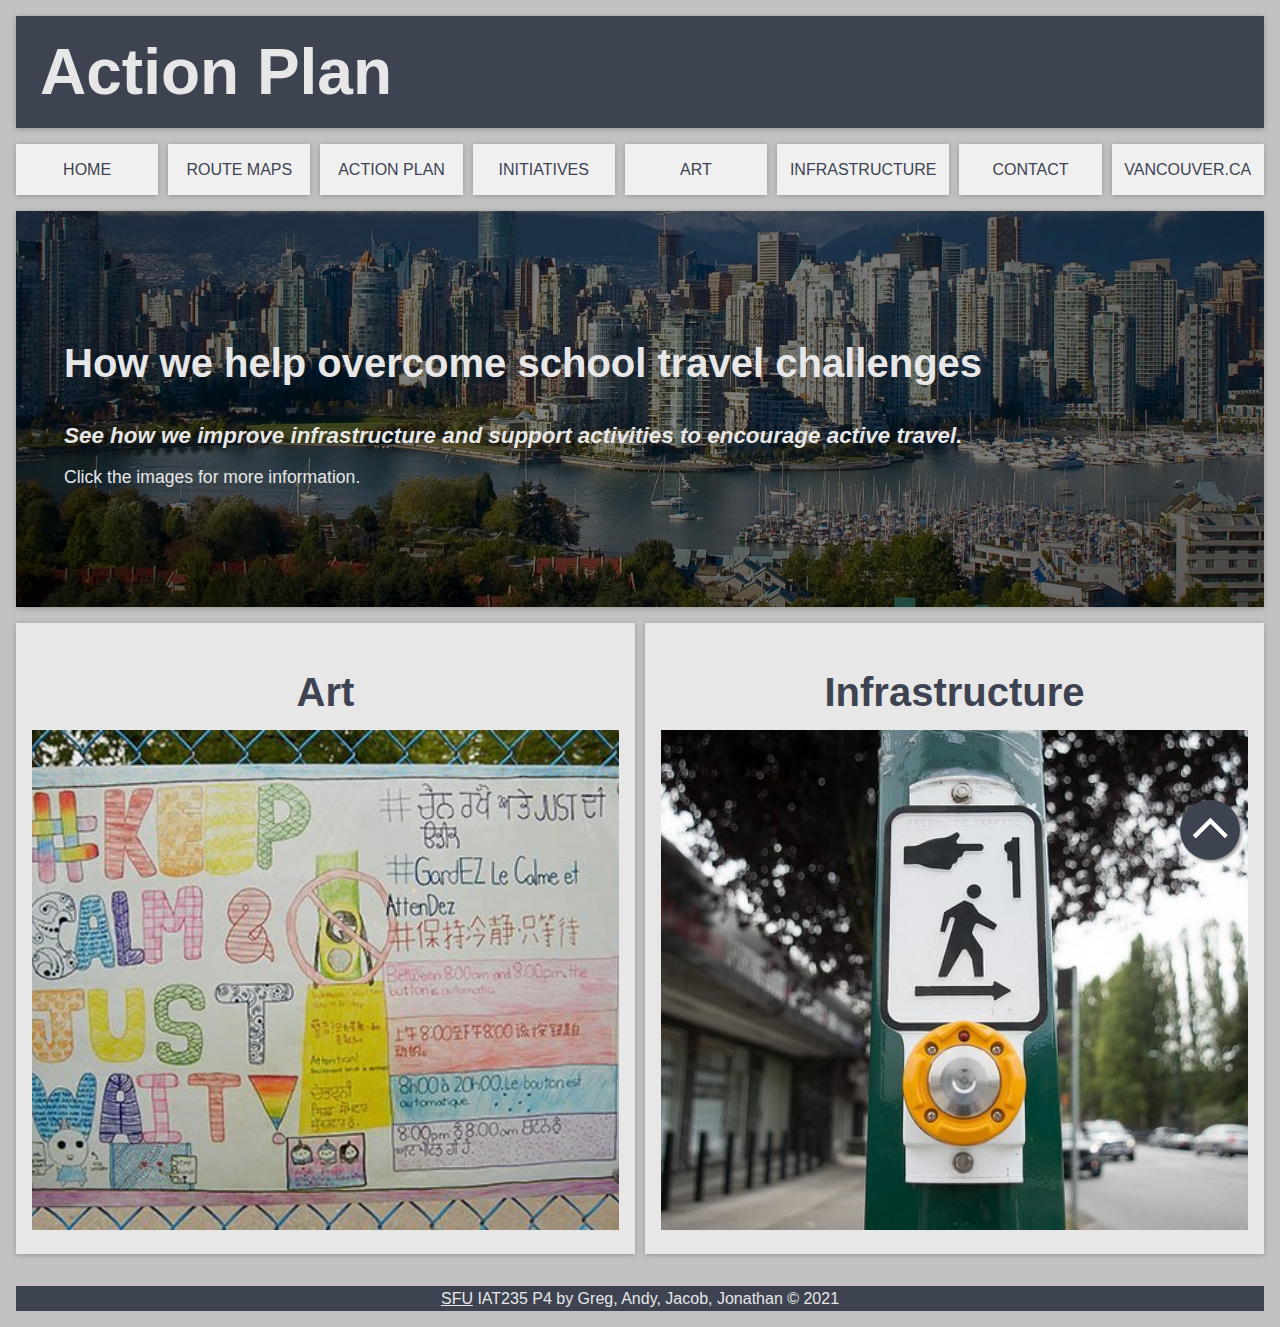
<file: actionplan.html>
<!DOCTYPE html>
<html lang="en">

    <!-- SFU IAT235 P4 Action Plan Page by Greg, Andy, Jacob, Jonathan -->

    <!-- additional HTML/CSS resources via:
    https://css-tricks.com/apply-a-filter-to-a-background-image/
    https://www.youtube.com/watch?v=RhUuMl3R1PE&ab_channel=DevDreamer
    https://www.youtube.com/watch?v=moBhzSC455o&ab_channel=TraversyMedia
    https://kit.fontawesome.com/d916958db1.js
    https://stackoverflow.com/questions/5703552/how-can-i-center-text-horizontally-and-vertically-inside-a-div-block
    https://developer.mozilla.org/en-US/docs/Web/CSS/CSS_Backgrounds_and_Borders/Resizing_background_images
    https://developer.mozilla.org/en-US/docs/Web/CSS/CSS_Grid_Layout/Box_Alignment_in_CSS_Grid_Layout
    https://www.digitalocean.com/community/tutorials/css-cropping-images-object-fit
    -->

<head>
    <meta charset="UTF-8">
    <meta http-equiv="X-UA-Compatible" content="IE=edge">
    <meta name="viewport" content="width=device-width, initial-scale=1.0">

    <!-- Link to CSS here -->
    <link rel="stylesheet" href="./greg_css/greg_style.css">
    
    <!-- Window Title -->
    <title>Action Plan | Vancouver BC School Active Travel Program</title>
</head>


<!-- end Head -->

<!-- Button from http://androidcss.com/css/css3-floating-button-tutorial-->

<a href="#top" class="float">
    <i class="fa fa-envelope my-float"></i>
    </a>
    <div class="label-container">
    <div class="label-text">Back to top</div>
    <i class="fa fa-play label-arrow"></i>
    </div>

<!-- Main Page Body, it is enveloped in the class "wrapper" for better control -->
<body>
    <div class="wrapper">

        <!-- Top Container, holds the main header/image for the page
        
        is this necessary??
        
        -->
        <!-- <section class="top-container">
            <header class="showcase-top">
                <h2>School Active Travel Program</h2>
            </header>
        </section> -->

        <section id="top" class="top-container">
            <header class="showcase-top">
                <h1>Action Plan</h1>
            </header>
        </section>

        <!-- Navigation, using an unordered list and list item tags -->
        <nav class="main-nav">
            <ul>
                <li><a href="home.html">Home</a></li>
                <li><a href="route_maps.html">Route Maps</a></li>
                <li><a href="actionplan.html">Action Plan</a></li>
                <li><a href="initiatives.html">Initiatives</a></li>
                <li><a href="art.html">Art</a></li>
                <li><a href="Infrastructure.html">Infrastructure</a></li>
                <li><a href="contact_&_comment.html">Contact</a></li>
                <li><a target="_blank" href="https://vancouver.ca/">Vancouver.ca</a></li>

            </ul>
        </nav>

        <!-- Mid Container, holds the subheading/info for the page -->
        <section class="mid-container">
            <header class="showcase-mid">
                <h2>How we help overcome school travel challenges</h2>
                <h3>See how we improve infrastructure and support activities to encourage active travel.
                </h3>
                <p>Click the images for more information.</p>
            </header>
        </section>


    <section class="boxes box-margin-top">          
        <div class="box_fill center">
            <h2 class="center-text">Art</h2>
            <a href="art.html"><img class="box_img_fill_link" src="greg_img/img/P4_Images/Student_art.jpg" alt="A mural of student art in vancouver"></a>
            <!-- Photo by MI PHAM https://unsplash.com/@phammi?utm_source=unsplash&utm_medium=referral&utm_content=creditCopyText -->
        </div>

        <div class="box_fill center">
            <h2 class="center-text">Infrastructure</h2>
            <a href="initiatives.html"><img class="box_img_fill_link" src="greg_img/img/P4_Images/Pedestrian_or_bike_activated_signals.jpg" alt="A image of a pedestrian activated crossing signal"></a>
            <!-- Photo via https://www.itsallaboutkids.ca/wp-content/uploads/2019/06/Three-kids-socializing.jpg -->
        </div>
        </section>
        
      <!-- Footer -->
      <footer><a class="inline_link" href="https://www.sfu.ca/siat.html
        ">SFU</a> IAT235 P4 by Greg, Andy, Jacob, Jonathan &copy; 2021</footer>

    </div>  
    <!-- Wrapper ends here -->
</body>
</html>
</file>
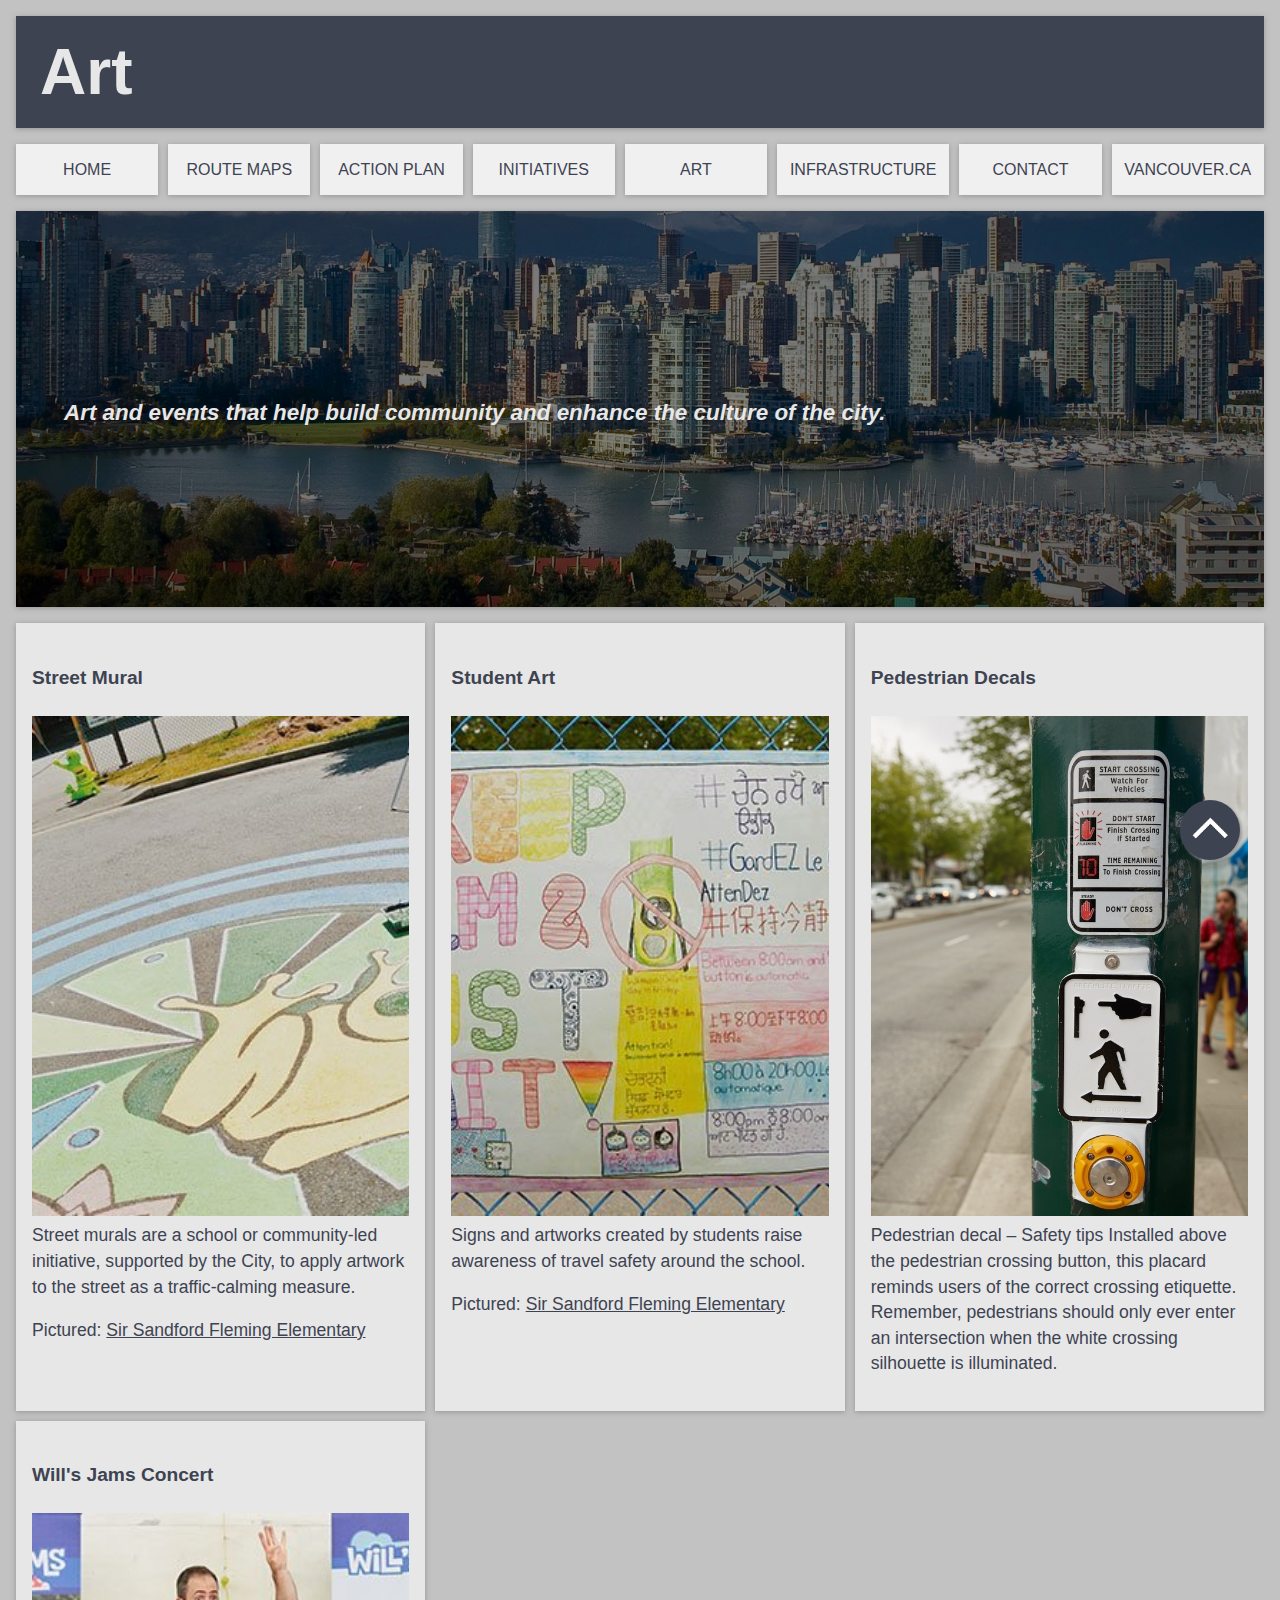
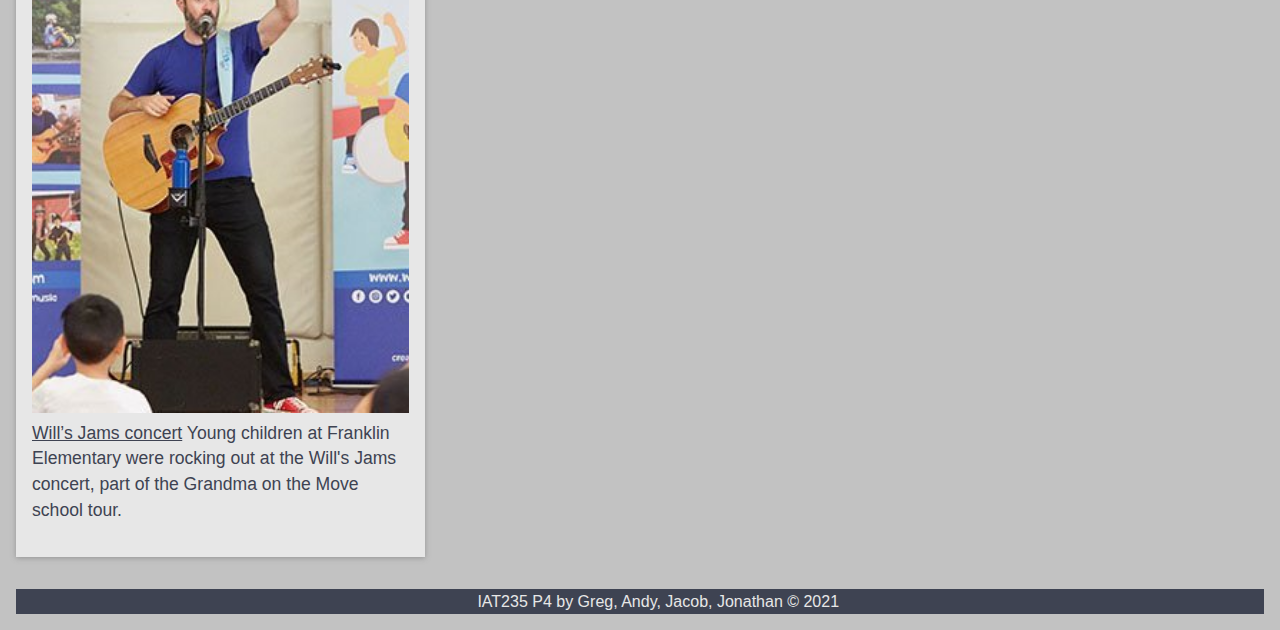
<file: art.html>
<!doctype html>
<html lang="en">

    <!-- SFU IAT235 P4 Art Page by Greg, Andy, Jacob, Jonathan -->
    
    <!-- additional HTML/CSS resources via:
    https://css-tricks.com/apply-a-filter-to-a-background-image/
    https://www.youtube.com/watch?v=RhUuMl3R1PE&ab_channel=DevDreamer
    https://www.youtube.com/watch?v=moBhzSC455o&ab_channel=TraversyMedia
    https://kit.fontawesome.com/d916958db1.js
    https://stackoverflow.com/questions/5703552/how-can-i-center-text-horizontally-and-vertically-inside-a-div-block
    https://developer.mozilla.org/en-US/docs/Web/CSS/CSS_Backgrounds_and_Borders/Resizing_background_images
    https://developer.mozilla.org/en-US/docs/Web/CSS/CSS_Grid_Layout/Box_Alignment_in_CSS_Grid_Layout
    https://www.digitalocean.com/community/tutorials/css-cropping-images-object-fit
    -->

    <head>

		<meta charset="utf-8">
		<meta name="viewport" content="width=device-width, initial-scale=1">

		<title>Art | Vancouver BC School Active Travel Program</title>
		<link rel="stylesheet" href="./greg_css/greg_style.css">
        <link rel="stylesheet" href="./greg_css/greg_extra.css">
        <link rel="stylesheet" href="/jacob-css/jacob_extra.css">

	</head>

    <!-- Button from http://androidcss.com/css/css3-floating-button-tutorial-->

<a href="#top" class="float">
    <i class="fa fa-envelope my-float"></i>
    </a>
    <div class="label-container">
    <div class="label-text">Back to top</div>
    <i class="fa fa-play label-arrow"></i>
    </div>

<body>
        
    <nav class="main-nav">
        <div id="top" class="wrapper">

            <section class="top-container">
                <header class="showcase-top">
                    <h1>Art</h1>
                </header>
            </section>

         <ul>
                <li><a href="home.html">Home</a></li>
                <li><a href="route_maps.html">Route Maps</a></li>
                <li><a href="actionplan.html">Action Plan</a></li>
                <li><a href="initiatives.html">Initiatives</a></li>
                <li><a href="art.html">Art</a></li>
                <li><a href="Infrastructure.html">Infrastructure</a></li>
                <li><a href="contact_&_comment.html">Contact</a></li>
                <li><a target="_blank" href="https://vancouver.ca/">Vancouver.ca</a></li>
            </ul>

    </nav>
    
    <section class="mid-container">
        <header class="showcase-mid">
            <h3>Art and events that help build community and enhance the culture of the city.</h3>
           
        </header>
    </section>

   <section class="boxes">
       <div class= "box_extend">
           <h4>Street Mural</h4>
         <img class="box-img" src ="img/Street_mural.jpeg" alt="A street mural on a tall wall"width=720 height=350>
          <p>Street murals are a school or community-led initiative, supported by the City, to apply artwork to the street as a traffic-calming measure.</p>
        
            <p> Pictured: <a class="inline_link_dark" href="https://www.vsb.bc.ca/schools/sir-sandford-fleming/Pages/default.aspxs">Sir Sandford Fleming Elementary</a></p>

       </div>

       <div class= "box_extend">
            <h4>Student Art</h4>
            <img class="box-img" src ="img/Student_art.jpg" alt="Art work created by students" width=720 height=350>
            <p>Signs and artworks created by students raise awareness of travel safety around the school. </p>

                <p> Pictured: <a class="inline_link_dark" href="https://www.vsb.bc.ca/schools/sir-sandford-fleming/Pages/default.aspxs">Sir Sandford Fleming Elementary</a></p>
       </div>

        <div class= "box_extend">
            <h4>Pedestrian Decals</h4>
            <img class="box-img" src ="img/Pedestrian_decal_safety_tips.jpg" alt="Pedestrian decal with safety tips on it" width=500 height=268>
            <p>Pedestrian decal – Safety tips
                Installed above the pedestrian crossing button, this placard reminds users of the correct crossing etiquette.  Remember, pedestrians should only ever enter an intersection when the white crossing silhouette is illuminated.</p>
         </div>

         <div class= "box_extend">
             <h4>Will's Jams Concert</h4>
            <img class="box-img" src ="img/Wills_Jams_concert.jpg" alt="Will's Jams concert infront of kids"width=720 height=350>
            <p><a class="inline_link_dark" href="https://www.willsjams.com/live-shows">Will’s Jams concert</a>
                Young children at Franklin Elementary were rocking out at the Will's Jams concert, part of the Grandma on the Move school tour.
                </p>
            </div>
    
   </section>
   <!-- Footer -->
   <footer><a class="inline_link" href="https://www.sfu.ca/siat.html
    ">SFU</a> IAT235 P4 by Greg, Andy, Jacob, Jonathan &copy; 2021</footer>
</body>
</file>
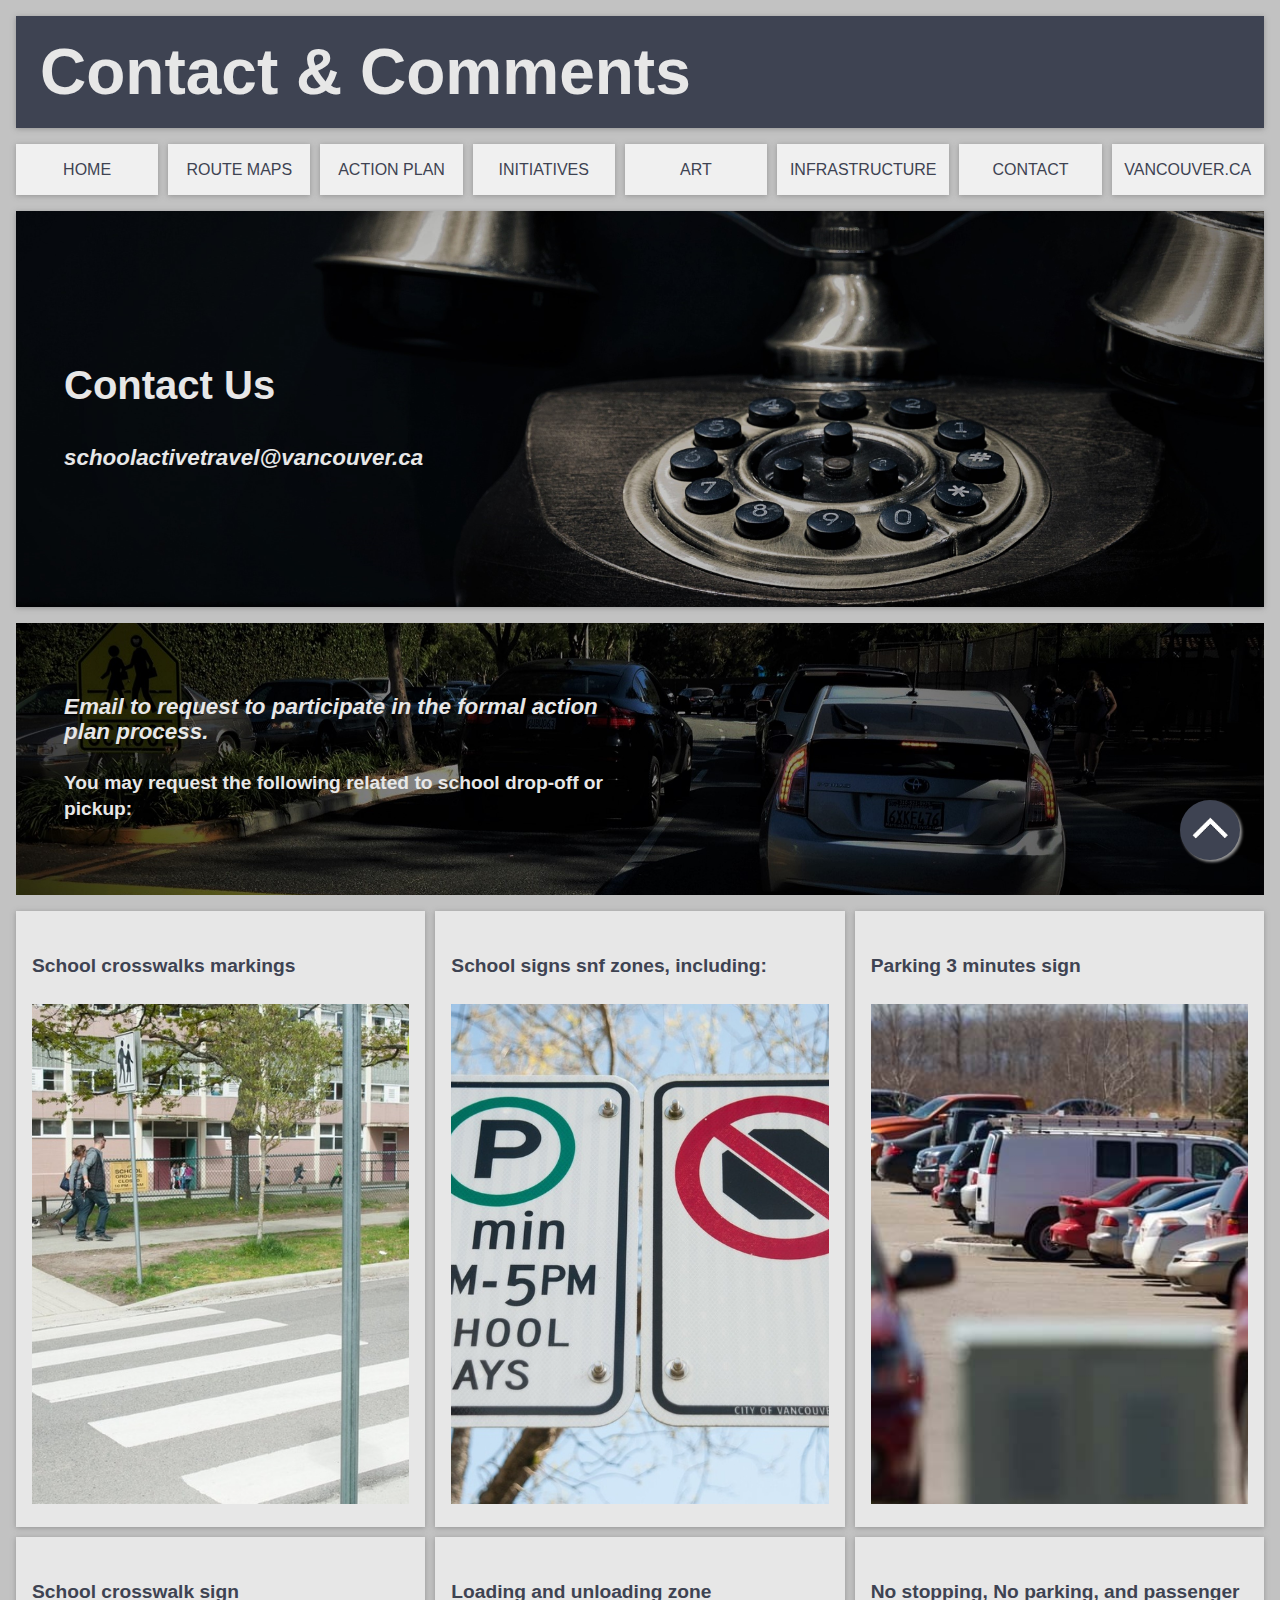
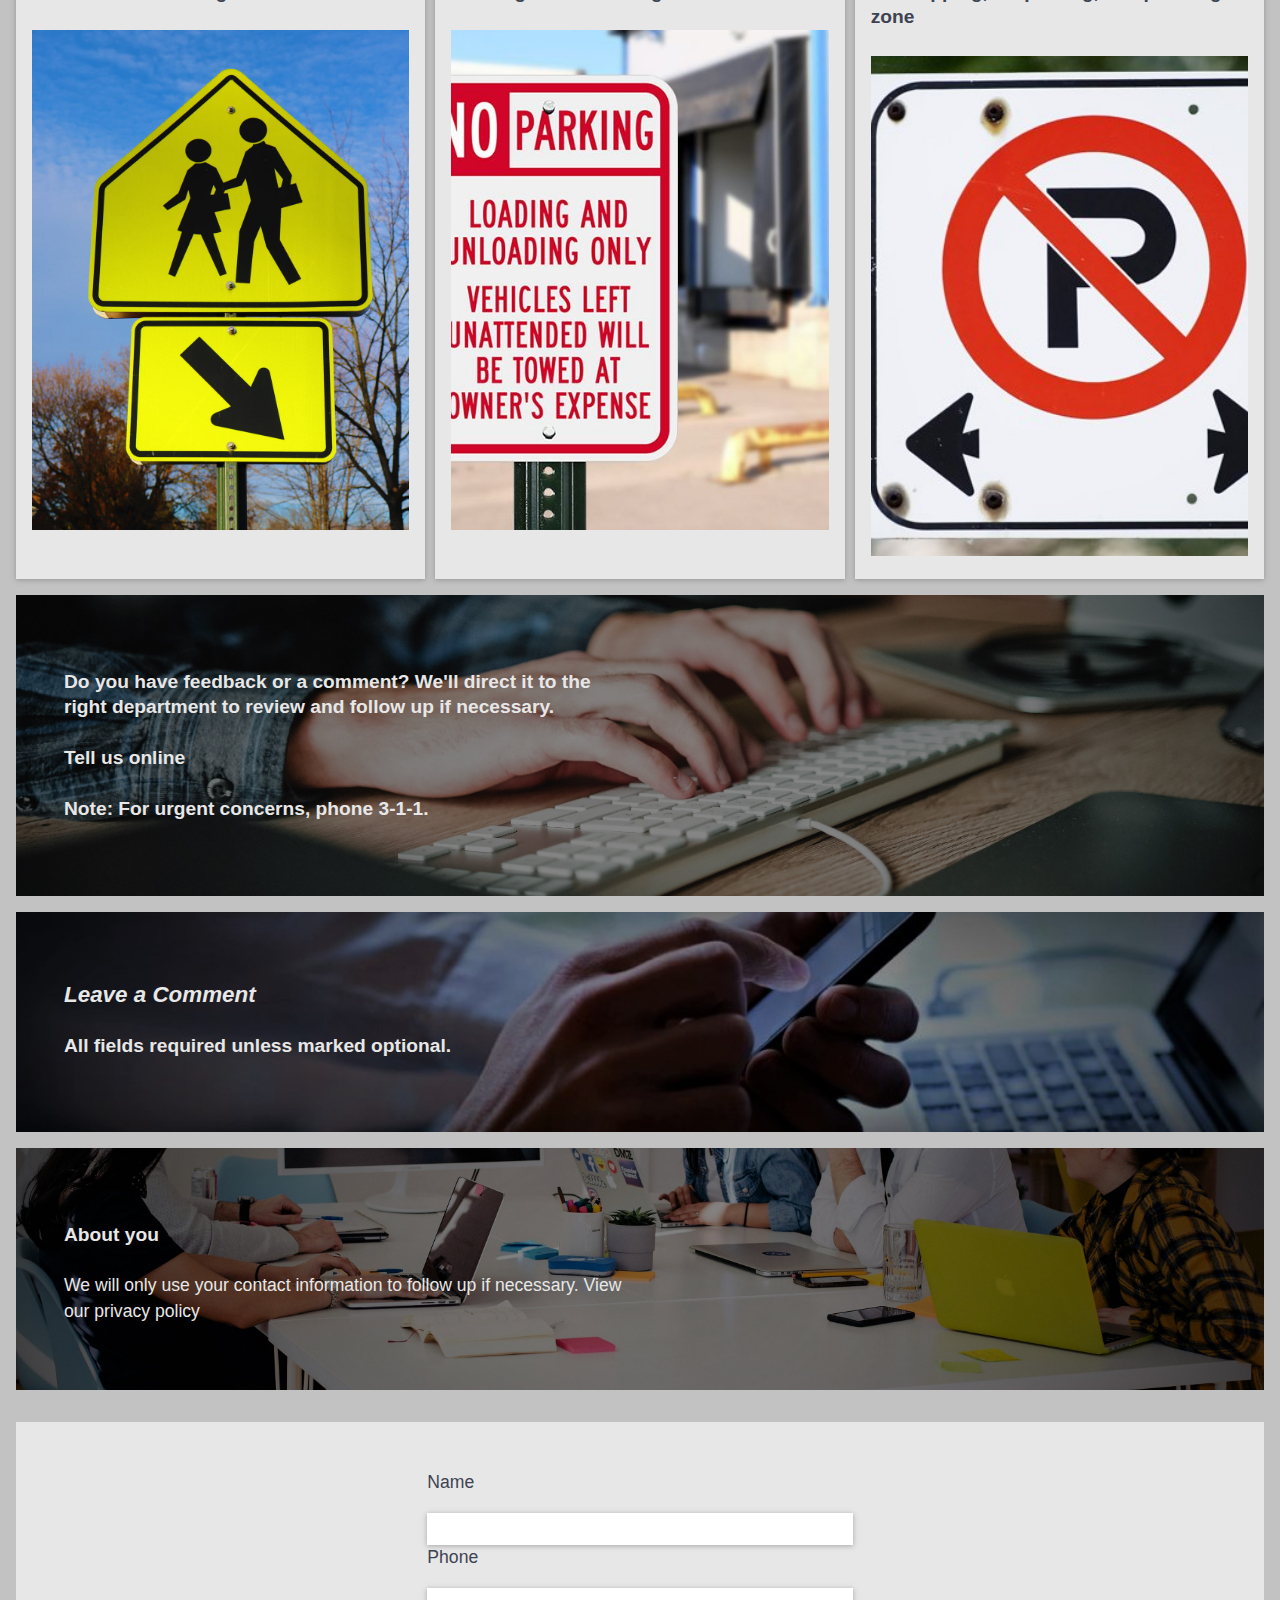
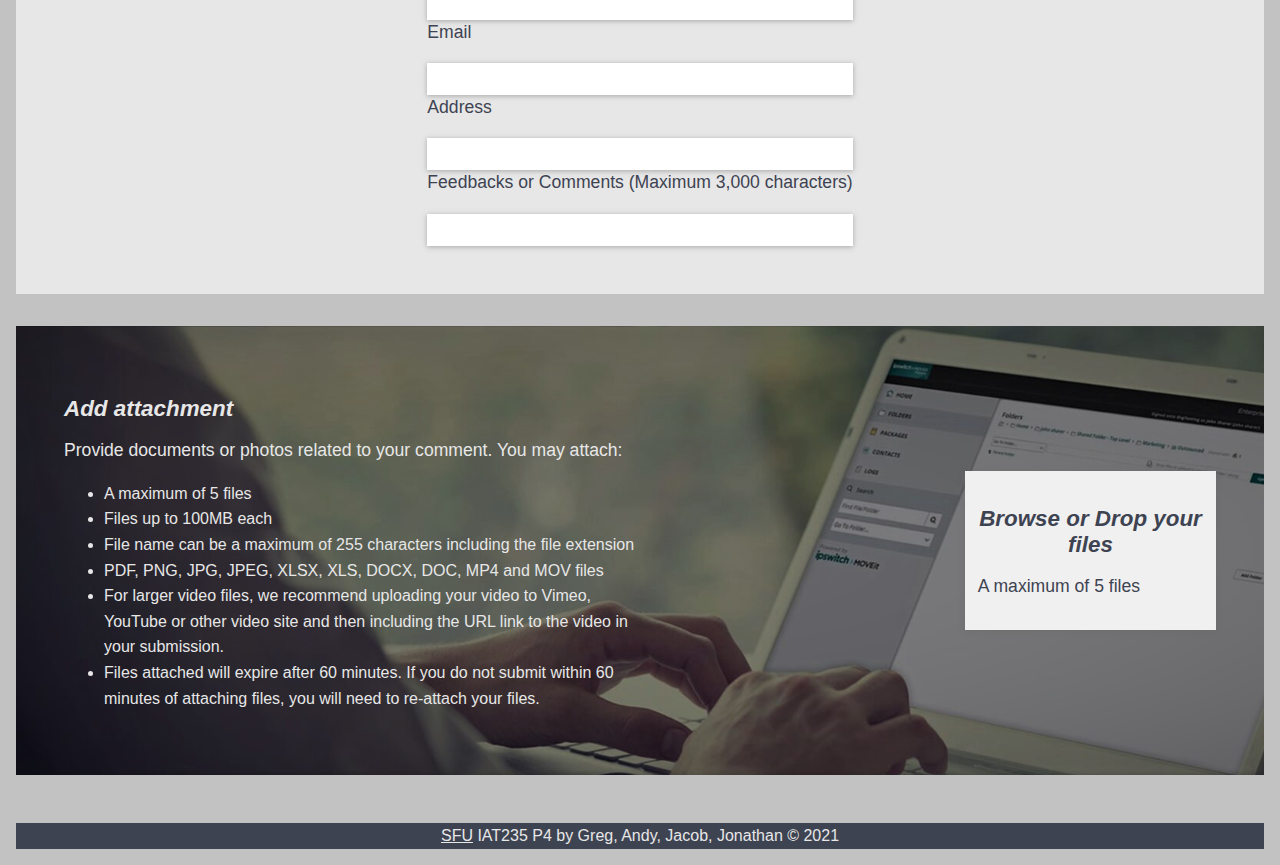
<file: contact_&_comment.html>
<!doctype html>
<html lang="en">
	

	<head>

		<meta charset="utf-8">
		<meta name="viewport" content="width=device-width, initial-scale=1">

		<title>Contact | Vancouver BC School Active Travel Program</title>
		<link rel="stylesheet" href="jonathan_css/jonathan.css">

	</head>

	<a href="#top" class="float">
		<i class="fa fa-envelope my-float"></i>
		</a>
		<div class="label-container">
		<div class="label-text">Back to top</div>
		<i class="fa fa-play label-arrow"></i>
		</div>
	

	<body>
	<div class="wrapper">
		<!-- Top Container, holds the main header/image for the page -->
		<section class="top-container">
            <header class="showcase-top">
                <h1>Contact & Comments</h1>
            </header>
        </section>
		<!-- Navigation, using an unordered list and list item tags -->
		<nav class="main-nav">
            <ul>
                <li><a href="home.html">Home</a></li>
                <li><a href="route_maps.html">Route Maps</a></li>
                <li><a href="actionplan.html">Action Plan</a></li>
                <li><a href="initiatives.html">Initiatives</a></li>
                <li><a href="art.html">Art</a></li>
                <li><a href="Infrastructure.html">Infrastructure</a></li>
                <li><a href="contact_&_comment.html">Contact</a></li>
                <li><a target="_blank" href="https://vancouver.ca/">Vancouver.ca</a></li>

            </ul>
        </nav>

		<!-- Mid Container, holds the subheading/info for the page -->
		<section class="mid-container">
			<header class="showcase-mid">
				<h2>Contact Us</h2>
				<h3>schoolactivetravel@vancouver.ca</h3>
			</header>
		</section>

		<!-- Big Box information/image section -->
		<!-- https://www.today.com/parents/7-rules-parents-must-not-break-school-drop-line-t135643 -->
		<section class="info">
			<div>
				<h3>
					Email to request to participate in the formal action plan process.
				</h3>
				<h4>You may request the following related to school drop-off or pickup:</h4>
			</div>
		</section>

		<section class="boxes">          
	
			<div class="box_extend">
				<h4>School crosswalks markings</h4>
					<img class="box-img" src="Image/Crosswalk.jpg" alt="Image that contains a crosswalk where people can cross" width="960" height="606">
			</div>
	
			<div class="box_extend">
				<h4>School signs snf zones, including:</h4>
					<img class="box-img" src="Image/Signage.jpg" alt="Sign that says parking only 3 mins and no stop sign" width="960" height="720">
			</div>
			<!-- https://www.stalberttoday.ca/local-news/residents-concerned-about-enjoy-centre-parking-1281869 -->
			<div class="box_extend">
				<h4>Parking 3 minutes sign</h4>
					<img class="box-img" src="Image/ParkingCars.jpeg" alt="Image that contains cars parking in the parking lot" width="800" height="473">
			</div>
			<!-- https://driving-tests.org/road-signs/school-crossing-sign/ -->
			<div class="box_extend">
				<h4>School crosswalk sign</h4>
					<img class="box-img" src="Image/schoolCrosswalk.jpg" alt="Sign that says people can cross the crosswalk" width="1000" height="1500">
			</div>
			<!-- https://www.myparkingsign.com/MPS/Loading-And-Unloading-Zones.aspx -->
			<div class="box_extend">
				<h4>Loading and unloading zone</h4>
					<img class="box-img" src="Image/LoadingAndUnloading.JPG" alt="Sign that says no parking is allowed only loading or unloading" width="799" height="638">
			</div>
			<!-- https://www.epermittest.com/drivers-education/parking-restrictions -->
			<div class="box_extend">
				<h4>No stopping, No parking, and passenger zone</h4>
					<img class="box-img" src="Image/no-parking-arrows-both-sides.jpg" alt="Sign that says no parking" width="770" height="411">
			</div>
			

		</section>
		
		<!-- https://unsplash.com/photos/X_JsI_9Hl7o -->
		<section class="box_info_image1">

			<div>
				<h4>Do you have feedback or a comment? We'll direct it to the right department to review and follow up if necessary.</h4>

				<h4>Tell us online</h4>

				<h4>Note: For urgent concerns, phone 3-1-1.</h4>
				
			</div>

		</section>

		
		<!-- https://www.allianceofdemocracies.org/contact/contact-us-banner/-->
		<!-- https://optabitmedia.co.zw/contact-banner-image/-->
		<section class="info2">
			<div>
				<h3>Leave a Comment</h3>
				<h4>All fields required unless marked optional.</h4>
			</div>
		</section>

		<!-- https://unsplash.com/photos/vbxyFxlgpjM -->
		<section class="box_info_image2">
			<div>
				<h4>About you</h4>
				<p>We will only use your contact information to follow up if necessary. View our privacy policy</p>
			</div>
		</section>

		<section class="box_info2"> 
			<div class="boxCenter">
				<p>Name</p>
				<div class="boxWhite">
				</div>

				<p>Phone</p>
				<div class="boxWhite">
				</div>

				<p>Email</p>
				<div class="boxWhite">
				</div>
					
				<p>Address</p>
				<div class="boxWhite">
				</div>

				<p>Feedbacks or Comments (Maximum 3,000 characters)</p>
				<div class="boxWhite">
				</div>   
			</div>
		</section>

		<!-- https://www.progress.com/moveit -->
		<section id="ATT" class="info3">
			<div>
				<h3>Add attachment</h3>

				<p>Provide documents or photos related to your comment. You may attach:</p>
					<ul>
						<li>A maximum of 5 files</li>

						<li>Files up to 100MB each</li>
							
						<li>File name can be a maximum of 255 characters including the file extension</li>
							
						<li>PDF, PNG, JPG, JPEG, XLSX, XLS, DOCX, DOC, MP4 and MOV files</li>

						<li>For larger video files, we recommend uploading your video to Vimeo, YouTube or other video site and then including the URL link to the video in your submission.</li>

						<li>Files attached will expire after 60 minutes. If you do not submit within 60 minutes of attaching files, you will need to re-attach your files.</li>		
					</ul>
			</div>
				<nav class="sub-nav">
					<div class="floatBottomRight">
						<a href="#ATT" class="info3">
							<h3>Browse or Drop your files</h3>
							<p>A maximum of 5 files</p>
						</a>
					</div>
				</nav>
		</section>
		
		<!-- Footer -->
		<footer><a class="inline_link" href="https://www.sfu.ca/siat.html
            ">SFU</a> IAT235 P4 by Greg, Andy, Jacob, Jonathan &copy; 2021</footer>
		
	</div>
	</body>
</html>
</file>
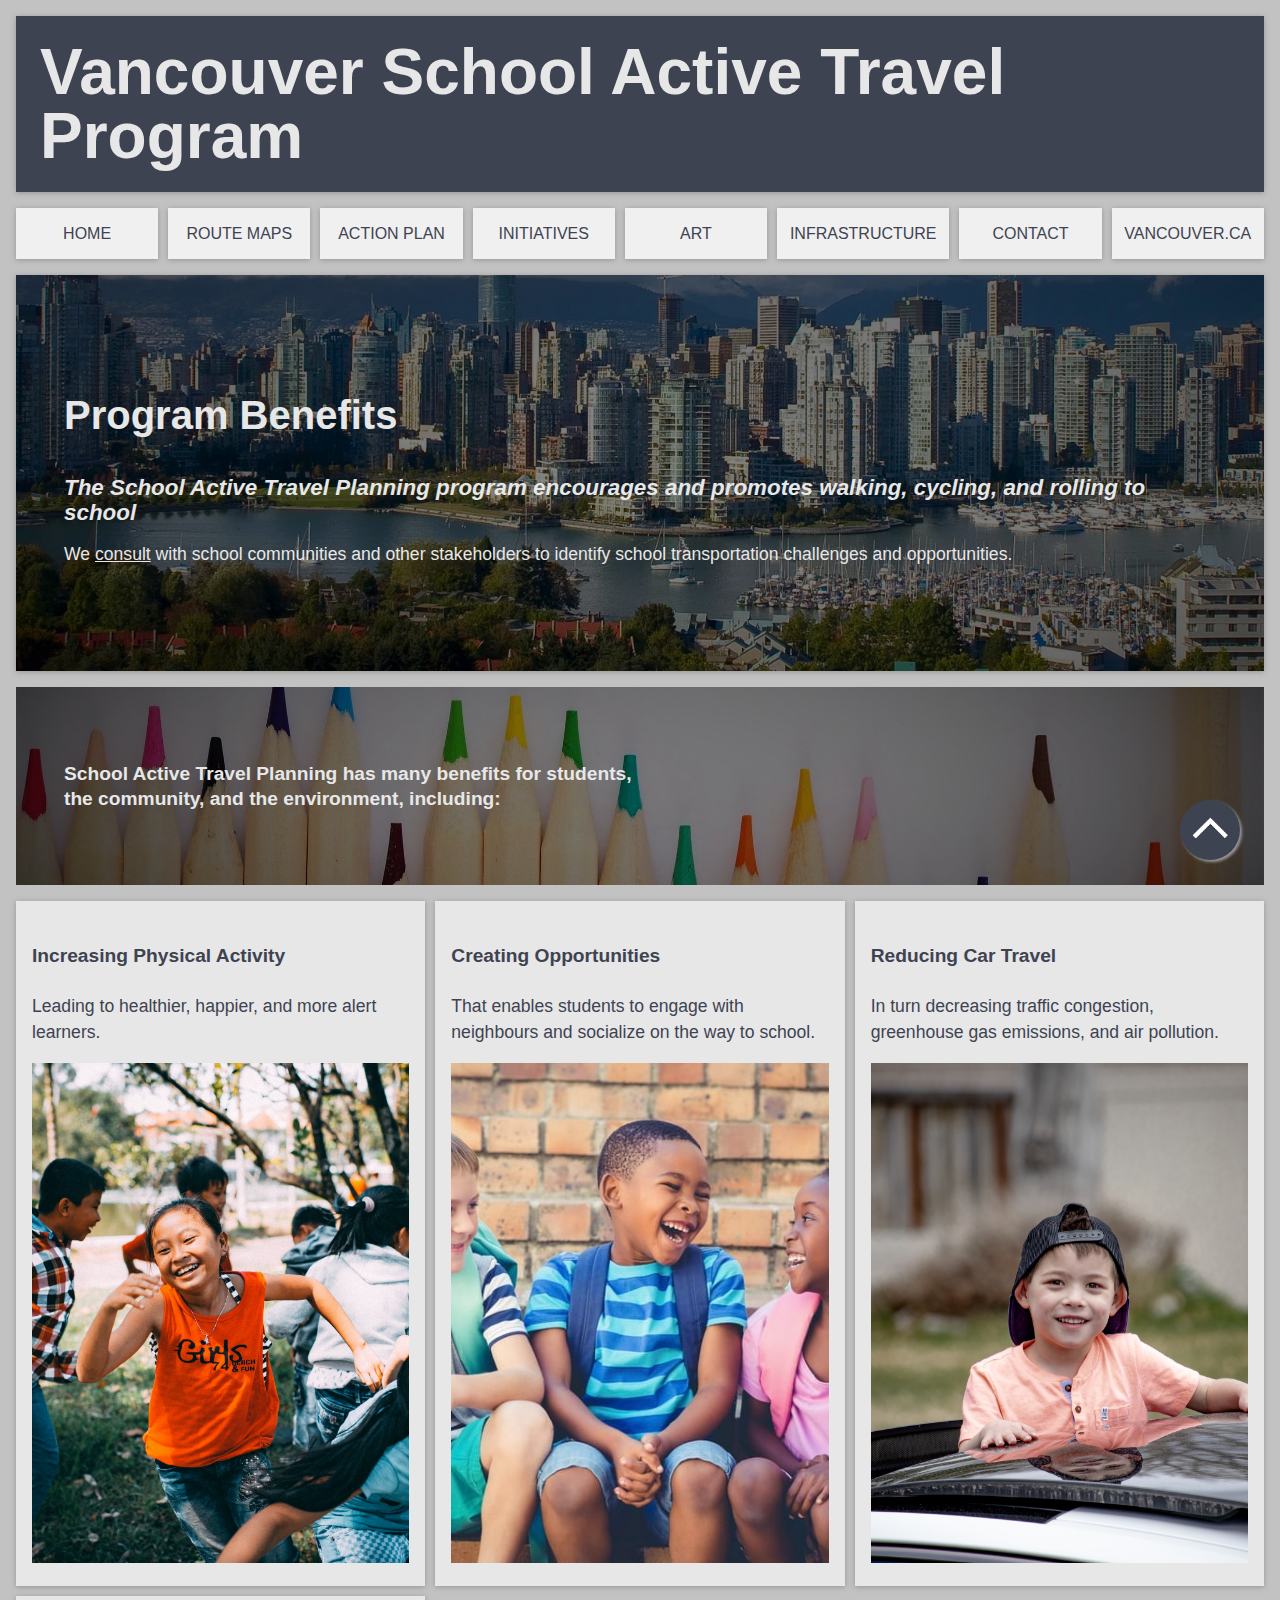
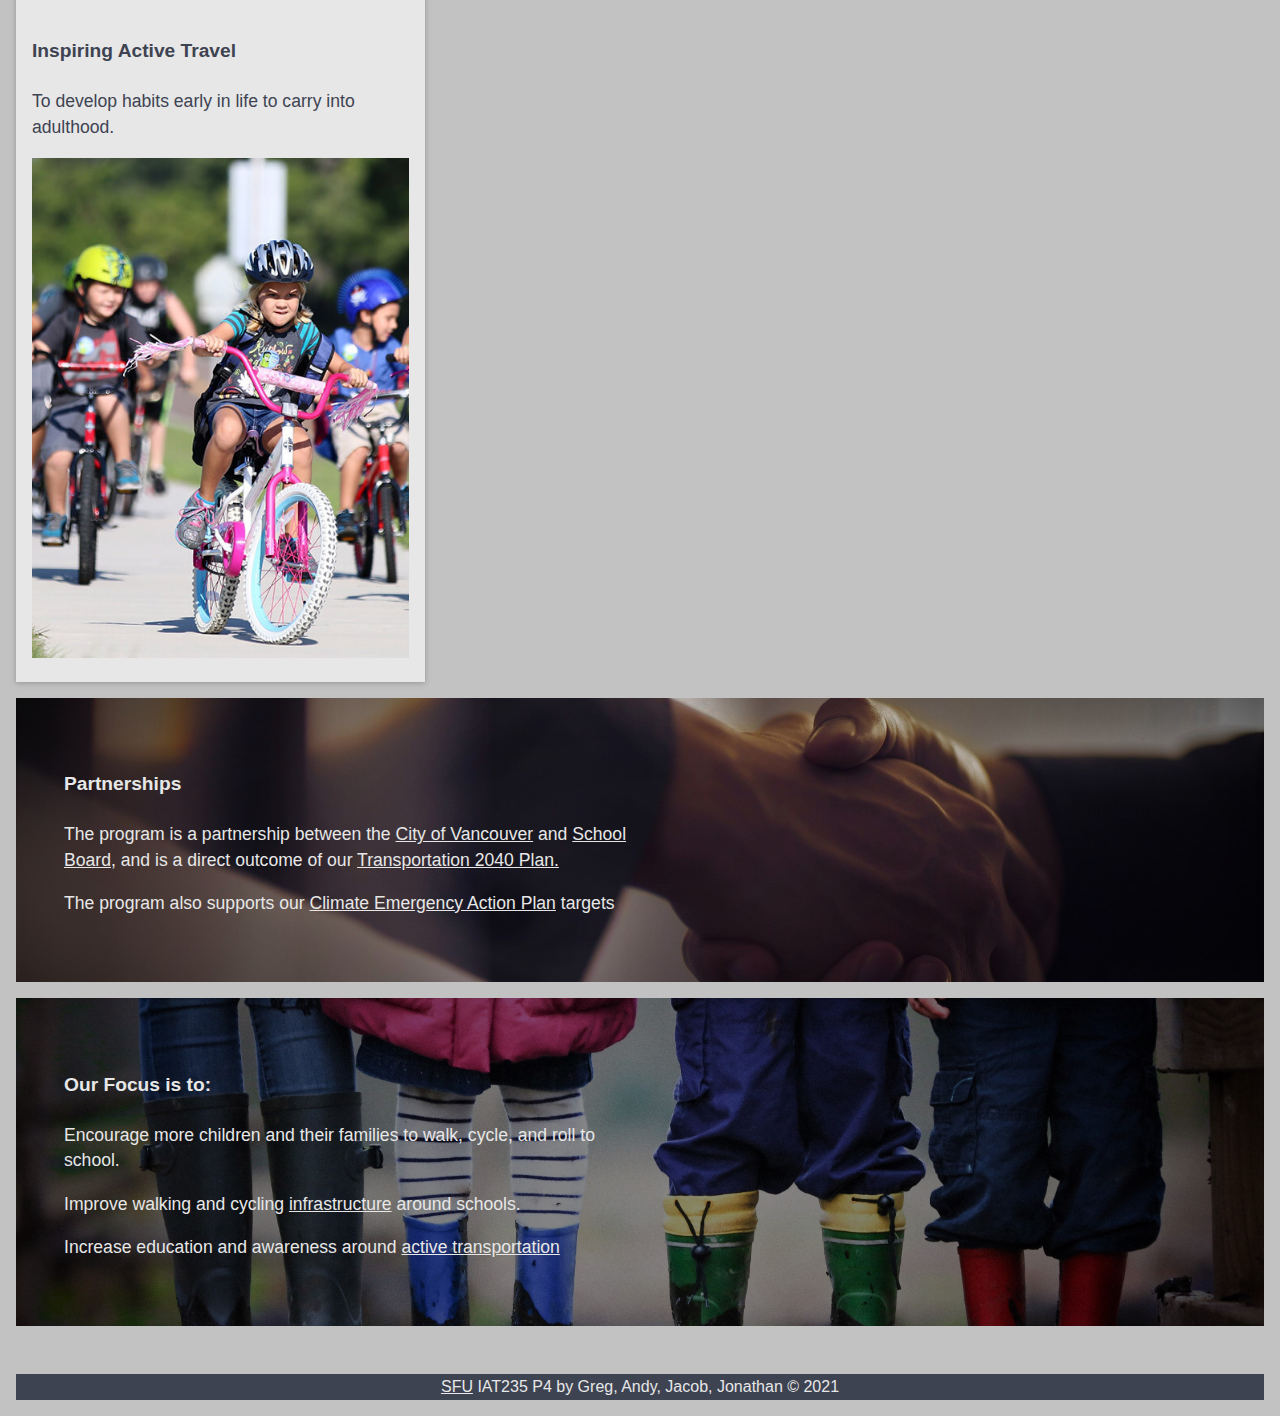
<file: home.html>
<!DOCTYPE html>
<html lang="en">

    <!-- SFU IAT235 P4 Home Page by Greg, Andy, Jacob, Jonathan -->

    <!-- additional HTML/CSS resources via:
    https://css-tricks.com/apply-a-filter-to-a-background-image/
    https://www.youtube.com/watch?v=RhUuMl3R1PE&ab_channel=DevDreamer
    https://www.youtube.com/watch?v=moBhzSC455o&ab_channel=TraversyMedia
    https://kit.fontawesome.com/d916958db1.js
    https://stackoverflow.com/questions/5703552/how-can-i-center-text-horizontally-and-vertically-inside-a-div-block
    https://developer.mozilla.org/en-US/docs/Web/CSS/CSS_Backgrounds_and_Borders/Resizing_background_images
    https://developer.mozilla.org/en-US/docs/Web/CSS/CSS_Grid_Layout/Box_Alignment_in_CSS_Grid_Layout
    https://www.digitalocean.com/community/tutorials/css-cropping-images-object-fit
    https://www.w3schools.com/css/css_link.asp-->

<head>
    <meta charset="UTF-8">
    <meta http-equiv="X-UA-Compatible" content="IE=edge">
    <meta name="viewport" content="width=device-width, initial-scale=1.0">

    <!-- Link to CSS here -->
    <link rel="stylesheet" href="./greg_css/greg_style.css">
    <link rel="stylesheet" href="./greg_css/greg_extra.css">

    
    <!-- Window Title -->
    <title>Home | Vancouver BC School Active Travel Program</title>
</head>
<!-- end Head -->

<!-- Button from http://androidcss.com/css/css3-floating-button-tutorial-->

<a href="#top" class="float">
    <i class="fa fa-envelope my-float"></i>
    </a>
    <div class="label-container">
    <div class="label-text">Back to top</div>
    <i class="fa fa-play label-arrow"></i>
    </div>


<!-- Main Page Body, it is enveloped in the class "wrapper" for better control -->
<body>
    <div class="wrapper">

        <!-- Top Container, holds the main header/image for the page -->
        <section id="top"  class="top-container">
            <header class="showcase-top">
                <h1>Vancouver School Active Travel Program</h1>
            </header>
        </section>

        <!-- Navigation, using an unordered list and list item tags -->
        <nav class="main-nav">
            <ul>
                <li><a href="home.html">Home</a></li>
                <li><a href="route_maps.html">Route Maps</a></li>
                <li><a href="actionplan.html">Action Plan</a></li>
                <li><a href="initiatives.html">Initiatives</a></li>
                <li><a href="art.html">Art</a></li>
                <li><a href="Infrastructure.html">Infrastructure</a></li>
                <li><a href="contact_&_comment.html">Contact</a></li>
                <li><a target="_blank" href="https://vancouver.ca/">Vancouver.ca</a></li>

            </ul>
        </nav>

        <!-- Mid Container, holds the subheading/info for the page -->
        <section class="mid-container">
            <header class="showcase-mid">
                <h2>Program Benefits</h2>
                <h3>The School Active Travel Planning program encourages and promotes walking, cycling, and rolling to school</h3>
                <p>	We <a class="inline_link" href="initiatives.html">consult</a> with school communities and other stakeholders to identify school transportation challenges and opportunities.</p>
            </header>
        </section>

        <!-- Big Box information/image section -->
        <section class="info benefits">
            <div>
                <h4>School Active Travel Planning has many benefits for students, the community, and the environment, including:</h4>
            </div>
        </section>
        
        <!-- Box Content -->
        <section class="boxes">          
            <div class="box_extend">
                <h4>Increasing Physical Activity</h4>
                <p>Leading to healthier, happier, and more alert learners.</p>
                <a href="initiatives.html"><img class="box-img-link" src="./greg_img/img/new_banner_imgs/mi-pham-xtd3zYWxEs4-unsplash.jpg" alt="young girl wearing an orange shirt and friends are running and playing in a circle. They are laughing and having fun" width="2400 " height="1602"></a>
                <!-- Photo by MI PHAM https://unsplash.com/@phammi?utm_source=unsplash&utm_medium=referral&utm_content=creditCopyText -->
            </div>

            <div class="box_extend">
                <h4>Creating Opportunities</h4>
                <p>That enables students to engage with neighbours and socialize on the way to school.</p>
                <a href="initiatives.html"><img class="box-img-link" src="./greg_img/img/Extra_Images/Three-kids-socializing.jpg" alt="three young children sitting in a row wearing backpacks laughing and smiling. The two outside children are looking at the middle child." width="800" height="533"></a>
                <!-- Photo via https://www.itsallaboutkids.ca/wp-content/uploads/2019/06/Three-kids-socializing.jpg -->
            </div>

            <div class="box_extend">
                <h4>Reducing Car Travel</h4>
                <p>In turn decreasing traffic congestion, greenhouse gas emissions, and air pollution.</p>
                <a href="initiatives.html"><img class="box-img-link" src="./greg_img/img/new_banner_imgs/tony-mucci-FzWD0tKDfuI-unsplash.jpg" alt="young boy standing inside a black car with his head and shoulders sticking out of the sunroof. He is smiling and wearing a backwards baseball cap." width="2400" height="1600"></a>
                <!-- Photo by TONY MUCCI https://unsplash.com/@eklect?utm_source=unsplash&utm_medium=referral&utm_content=creditCopyText -->
            </div>

            <div class="box_extend">
                <h4>Inspiring Active Travel</h4>
                <p>To develop habits early in life to carry into adulthood.</p>
                <a href="initiatives.html"><img class="box-img-link" src="./greg_img/img/Extra_Images/kids_biking.jpg" alt="About a dozen youngsters are riding bikes along a pathed path coming towards the camera, lead by a feirce-looking blonde young lady with a pink bike" width="1024" height="623"></a>
                <!-- Photo via https://momentummag.com/wp-content/uploads/2016/06/slkdf.jpg -->
            </div>
        </section>

        <!-- Big Box information/image section -->
        <section class="info">
            <div>
                <h4>Partnerships</h4>
                <p>The program is a partnership between the <a class="inline_link" href="https://vancouver.ca/">City of Vancouver</a> and <a class="inline_link" href="https://www.vsb.bc.ca/Pages/default.aspx">School Board</a>, and is a direct outcome of our <a class="inline_link" href="https://vancouver.ca/streets-transportation/transportation-2040.aspx"> Transportation 2040 Plan.</p></a>
                <p>The program also	supports our <a class="inline_link" href="https://vancouver.ca/green-vancouver/vancouvers-climate-emergency.aspx">Climate Emergency Action Plan</a> targets</p>
            </div>
        </section>
        
        <!-- Big Box information/image section -->
        <section class="info focus">
            <div>
                <h4>Our Focus is to:</h4>
                <p>Encourage more children and their families to walk, cycle, and roll to school.</p>
                <p>Improve walking and cycling <a class="inline_link" href="Infrastructure.html"> infrastructure</a> around schools.</p>
                <p>Increase education and awareness around <a class="inline_link" href="initiatives.html">active transportation</a></p>
            </div>
        </section>

        <!-- Footer -->
        <footer><a class="inline_link" href="https://www.sfu.ca/siat.html
            ">SFU</a> IAT235 P4 by Greg, Andy, Jacob, Jonathan &copy; 2021</footer>
    </div>  
    <!-- Wrapper ends here -->
</body>
</html>
</file>
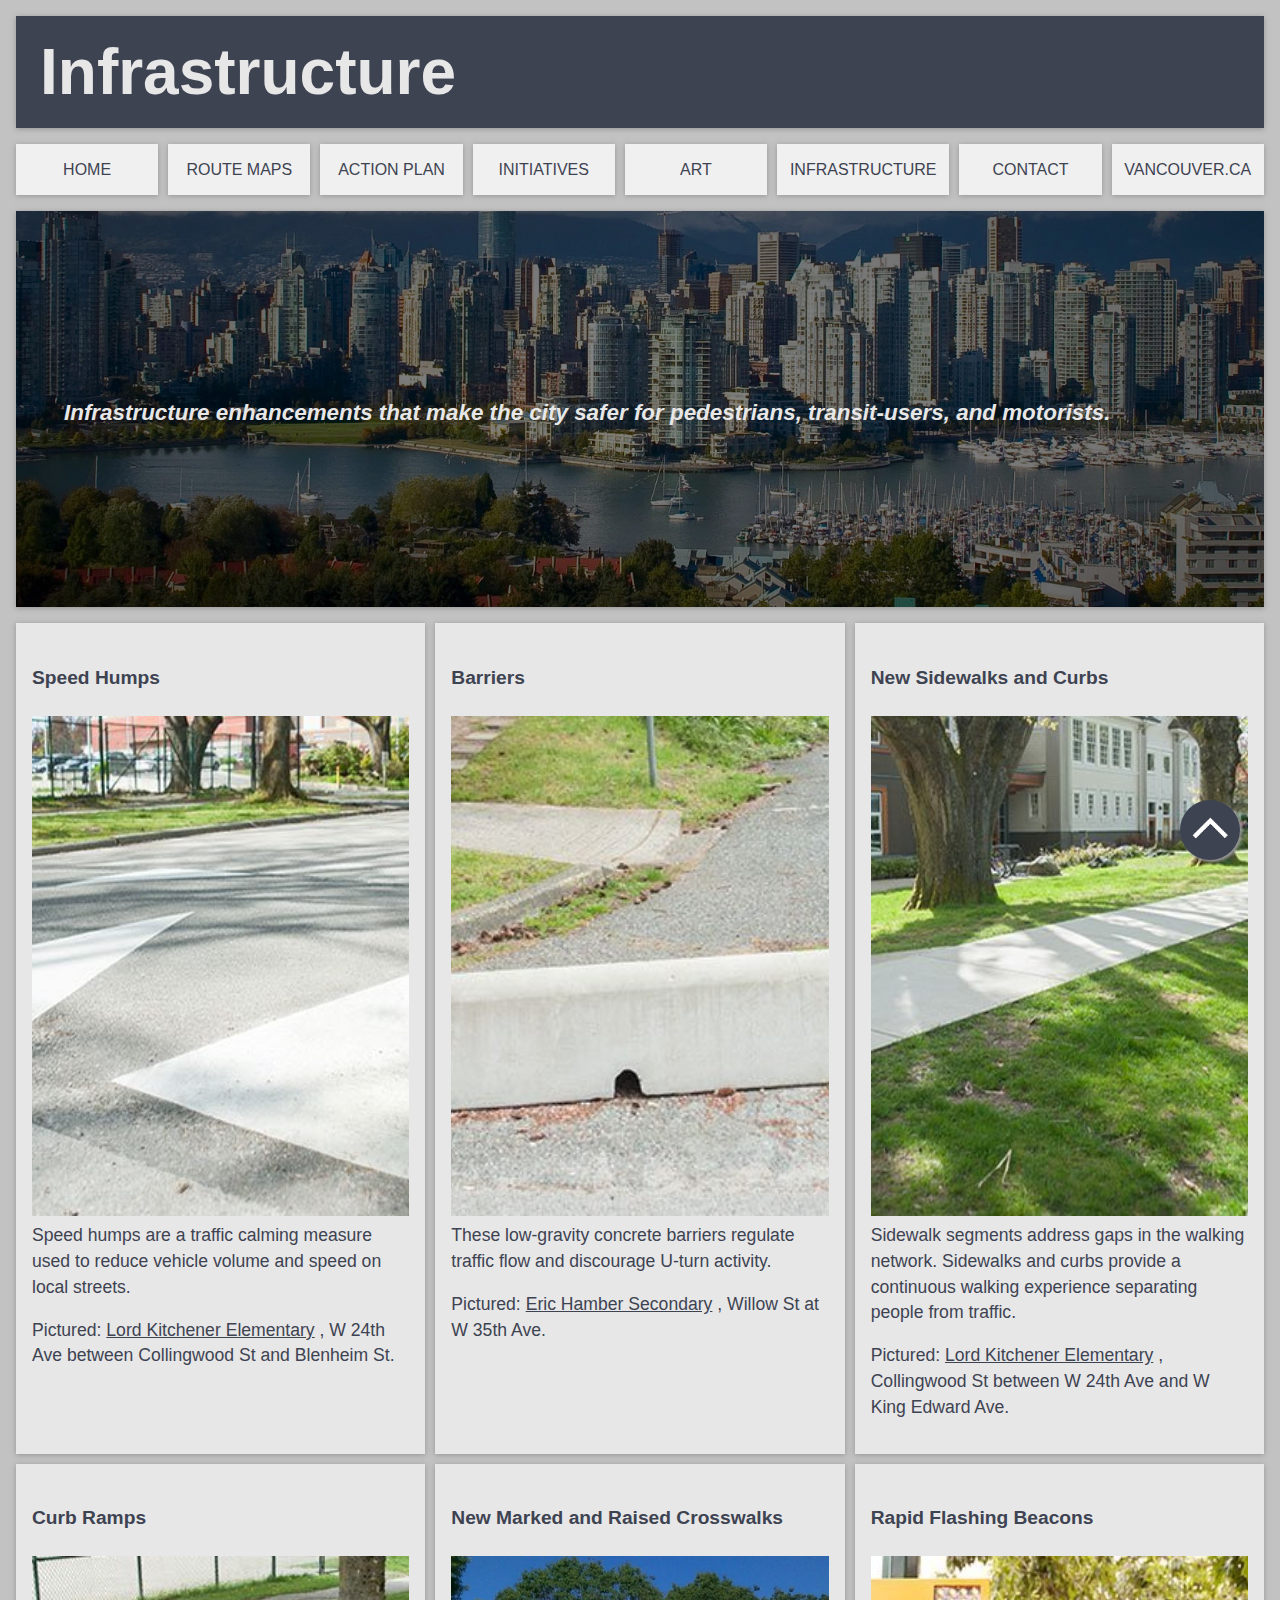
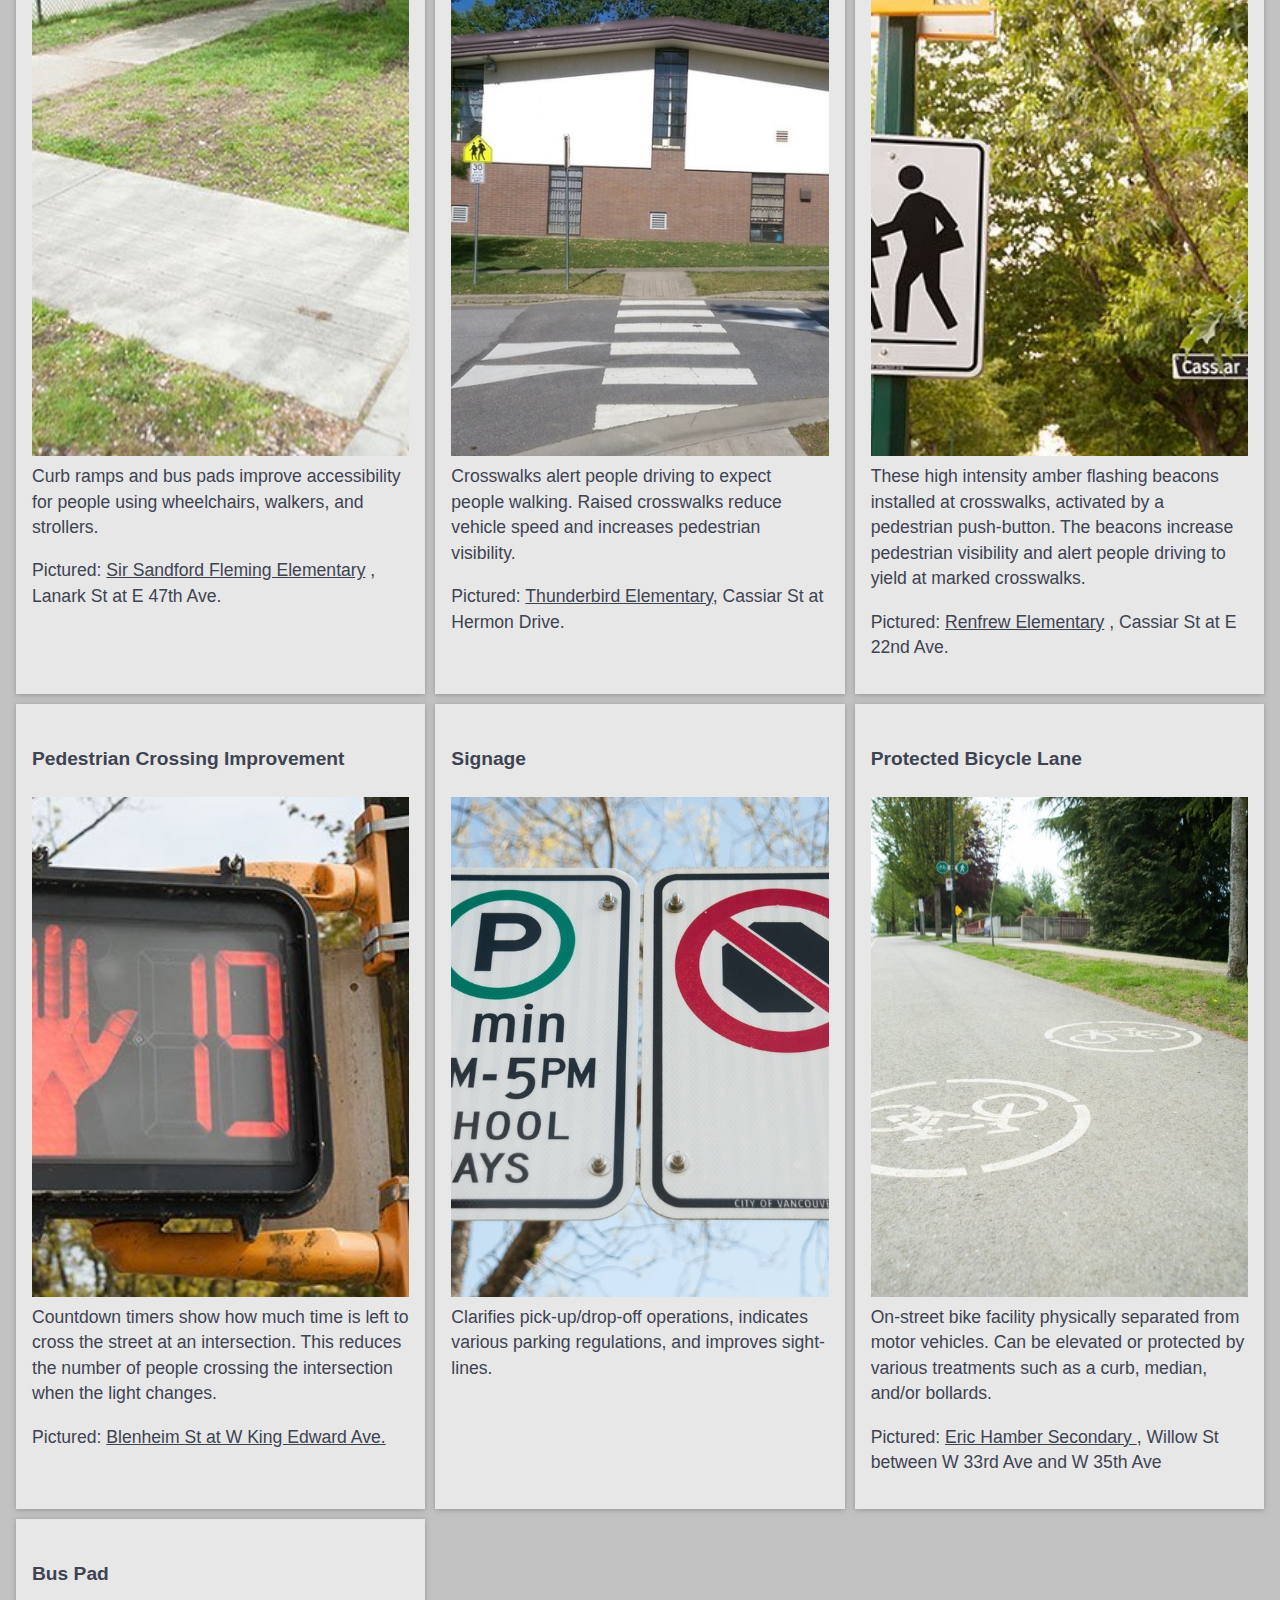
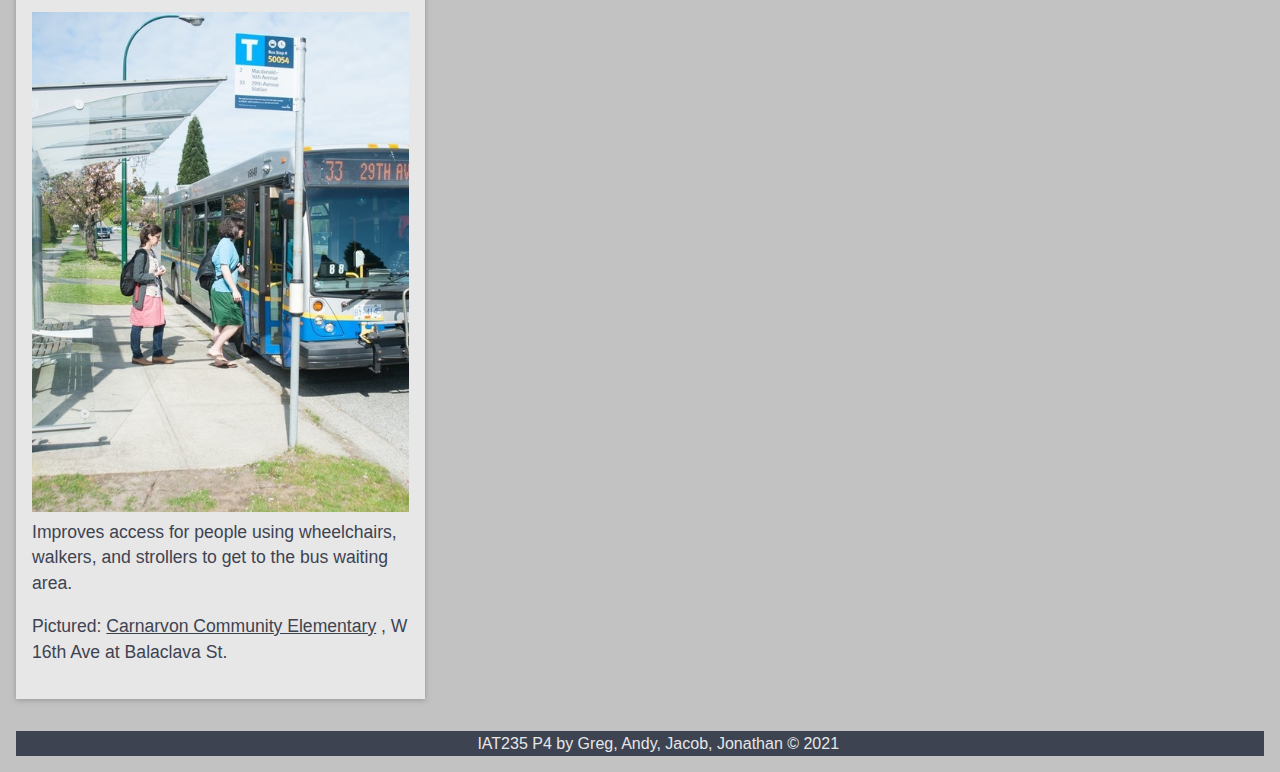
<file: Infrastructure.html>
<!doctype html>
<html lang="en">

    <!-- SFU IAT235 P4 Infrastructure Page by Greg, Andy, Jacob, Jonathan -->
    
    <!-- additional HTML/CSS resources via:
    https://css-tricks.com/apply-a-filter-to-a-background-image/
    https://www.youtube.com/watch?v=RhUuMl3R1PE&ab_channel=DevDreamer
    https://www.youtube.com/watch?v=moBhzSC455o&ab_channel=TraversyMedia
    https://kit.fontawesome.com/d916958db1.js
    https://stackoverflow.com/questions/5703552/how-can-i-center-text-horizontally-and-vertically-inside-a-div-block
    https://developer.mozilla.org/en-US/docs/Web/CSS/CSS_Backgrounds_and_Borders/Resizing_background_images
    https://developer.mozilla.org/en-US/docs/Web/CSS/CSS_Grid_Layout/Box_Alignment_in_CSS_Grid_Layout
    https://www.digitalocean.com/community/tutorials/css-cropping-images-object-fit
    -->

    <head>

		<meta charset="utf-8">
		<meta name="viewport" content="width=device-width, initial-scale=1">

		<title>Infrastructure | Vancouver BC School Active Travel Program</title>
        <link rel="stylesheet" href="./greg_css/greg_style.css">
        <link rel="stylesheet" href="./greg_css/greg_extra.css">
        <link rel="stylesheet" href="/jacob-css/jacob_extra.css">


	</head>


    <a href="#top" class="float">
        <i class="fa fa-envelope my-float"></i>
        </a>
        <div class="label-container">
        <div class="label-text">Back to top</div>
        <i class="fa fa-play label-arrow"></i>
        </div>

        
    <body>

        <nav class="main-nav">

            <section class="top-container">
                <header class="showcase-top">
                    <h1>Infrastructure</h1>
                </header>
            </section>

            <nav class="main-nav">
            <ul>
                <li><a href="home.html">Home</a></li>
                <li><a href="route_maps.html">Route Maps</a></li>
                <li><a href="actionplan.html">Action Plan</a></li>
                <li><a href="initiatives.html">Initiatives</a></li>
                <li><a href="art.html">Art</a></li>
                <li><a href="Infrastructure.html">Infrastructure</a></li>
                <li><a href="contact_&_comment.html">Contact</a></li>
                <li><a target="_blank" href="https://vancouver.ca/">Vancouver.ca</a></li>

            </ul>
        </nav>
    
        </nav>

        <section class="mid-container">
            <header class="showcase-mid">
                <h3>Infrastructure enhancements that make the city safer for pedestrians, transit-users, and motorists.</h3>
               
            </header>
        </section>

    <section class="boxes">
        <div class="box_extend">
            <h4>Speed Humps</h4>
             <img class="box-img" src ="img/Speed_humps.jpg" alt="Speed Humps near a school" width=720 height=350>
             <p>Speed humps are a traffic calming measure used to reduce vehicle volume and speed on local streets.</p>
              <p> Pictured: <a class="inline_link_dark" href="https://www.vsb.bc.ca/schools/lord-kitchener/Pages/default.aspx">Lord Kitchener Elementary</a> , W 24th Ave between Collingwood St and Blenheim St.
            </p>
        </div>
        <div class="box_extend">
            <h4>Barriers</h4>
             <img class="box-img" src="img/Barriers.jpg" alt="Barriers near a sidewalk that help protect people from cars." width=720 height=300>
            <p>These low-gravity concrete barriers regulate traffic flow and discourage U-turn activity.</p>
             <p> Pictured: <a class="inline_link_dark" href="https://www.vsb.bc.ca/schools/eric-hamber/Pages/default.aspx">Eric Hamber Secondary</a> , Willow St at W 35th Ave.
            </p>
        </div>
        <div class="box_extend">
            <h4>New Sidewalks and Curbs</h4>
            <img class="box-img" src ="img/New_sidewalks_and_curbs.jpg" alt="New sidewalks and curbs in front of a school." width=730 height=350>
            <p>Sidewalk segments address gaps in the walking network. Sidewalks and curbs provide a continuous walking experience separating people from traffic.</p>
            <p> Pictured: <a class="inline_link_dark" href="https://www.vsb.bc.ca/schools/lord-kitchener/Pages/default.aspx">Lord Kitchener Elementary</a> , Collingwood St between W 24th Ave and W King Edward Ave.
            </p>
        </div>
        <div class="box_extend">
            <h4>Curb Ramps</h4>
            <img class="box-img" src="img/Curb_ramps.jpg" alt="A curb ram that makes it easier for bikes and wheelchairs to get onto the sidewalk." width=720 height=350>
            <p>Curb ramps and bus pads improve accessibility for people using wheelchairs, walkers, and strollers.</p> <p> Pictured: <a class="inline_link_dark" href="https://www.vsb.bc.ca/schools/sir-sandford-fleming/Pages/default.aspx">Sir Sandford Fleming Elementary</a> , Lanark St at E 47th Ave.
            </p>
        </div>
        <div class="box_extend">
            <h4>New Marked and Raised Crosswalks</h4>
            <img class="box-img" src="img/New_marked_and_raised_crosswalks.jpg" alt="Raised crosswalk infront of a school to slow down cars and protect students." width=960 height=542 >
            <p>Crosswalks alert people driving to expect people walking. Raised crosswalks reduce vehicle speed and increases pedestrian visibility.</p> 
            <p> Pictured: <a class="inline_link_dark" href="https://www.vsb.bc.ca/schools/thunderbird/Pages/default.aspx">Thunderbird Elementary</a>, Cassiar St at Hermon Drive.
            </p>
        </div>
        <div class="box_extend">
            <h4>Rapid Flashing Beacons</h4>
            <img class="box-img" src="img/Rapid_flashing_beacons.jpg" alt="Rapid flashing lights above speed sign that go off when cars go too fast." width=720 hight=350>
            <p>These high intensity amber flashing beacons installed at crosswalks, activated by a pedestrian push-button. The beacons increase pedestrian visibility and alert people driving to yield at marked crosswalks. </p>
            <p>Pictured: <a class="inline_link_dark" href="https://www.vsb.bc.ca/schools/renfrew/Pages/default.aspx">Renfrew Elementary</a> , Cassiar St at E 22nd Ave.
            </p>
        </div>
      <div class="box_extend">
          <h4>Pedestrian Crossing Improvement</h4>
         <img class="box-img" src="img/Pedestrian_signalized_crossing_improvement.jpg" alt="Improved signs to help the pedestrians cross the street." width=720 hight=350 >
         <p>Countdown timers show how much time is left to cross the street at an intersection. This reduces the number of people crossing the intersection when the light changes.</p>
         <p> Pictured: <a class="inline_link_dark" href="https://www.google.com/maps/place/Blenheim+St+%26+W+King+Edward+Ave,+Vancouver,+BC+V6L+2Z2/@49.2499503,-123.1785793,3a,75y,89.84h,90t/data=!3m6!1e1!3m4!1sil2lftYnR_76xb6dsibamA!2e0!7i3328!8i1664!4m5!3m4!1s0x5486730e52339607:0x13817990e679e5de!8m2!3d49.2499337!4d-123.1785777"> Blenheim St at W King Edward Ave.</a>
        </p>
     </div>
        <div class="box_extend">
            <h4>Signage</h4>
           <img class="box-img" src="img/Signage.jpg" alt="New signs that help with drop offs and pick ups." width=960 hight=720 >
           <p>Clarifies pick-up/drop-off operations, indicates various parking regulations, and improves sight-lines.
        </p>
    </div>
          <div class="box_extend">
            <h4>Protected Bicycle Lane</h4>
           <img class="box-img" src="img/Protected_bicycle_lane.jpg" alt="Bike lanes on the steet that make biking more safe." width=960 hight=638 >
           <p>On-street bike facility physically separated from motor vehicles. Can be elevated or protected by various treatments such as a curb, median, and/or bollards.</p> 
           <p>Pictured: <a class="inline_link_dark" href="https://www.vsb.bc.ca/schools/eric-hamber/Pages/default.aspx">Eric Hamber Secondary </a> , Willow St between W 33rd Ave and W 35th Ave</p>
          </div>
          <div class="box_extend">
            <h4>Bus Pad</h4>
           <img class="box-img" src="img/Bus_pad.jpg" alt="A bus pad that helps people in wheelchairs and walkers access the bus more easily." width=960 hight=657 >
           <p>Improves access for people using wheelchairs, walkers, and strollers to get to the bus waiting area.</p>
           <p>Pictured: <a class="inline_link_dark" href="https://www.vsb.bc.ca/schools/carnarvon/Pages/default.aspx">Carnarvon Community Elementary</a> , W 16th Ave at Balaclava St.
            </p>
        </div>
     </section>

       </div>

       <!-- Footer -->
       <footer><a class="inline_link_dark" href="https://www.sfu.ca/siat.html
        ">SFU</a> IAT235 P4 by Greg, Andy, Jacob, Jonathan &copy; 2021</footer>
    </body>
</file>
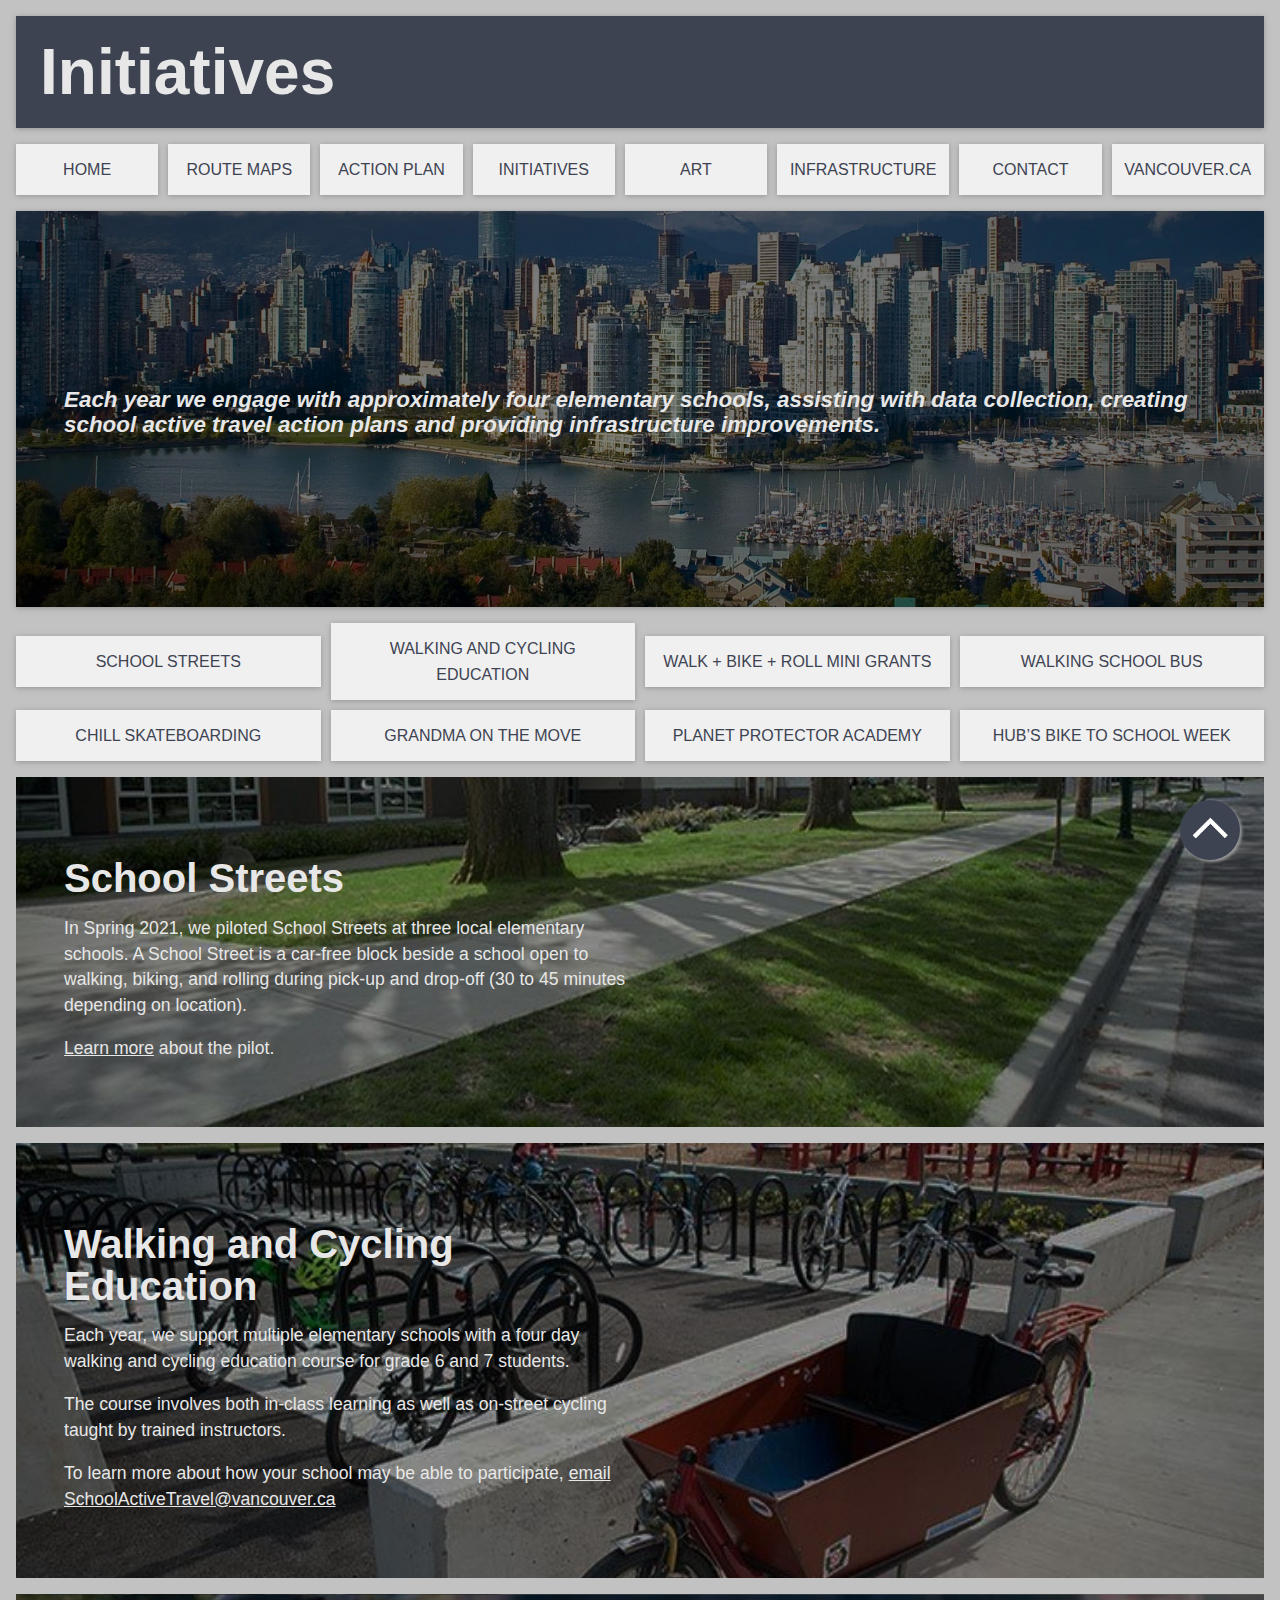
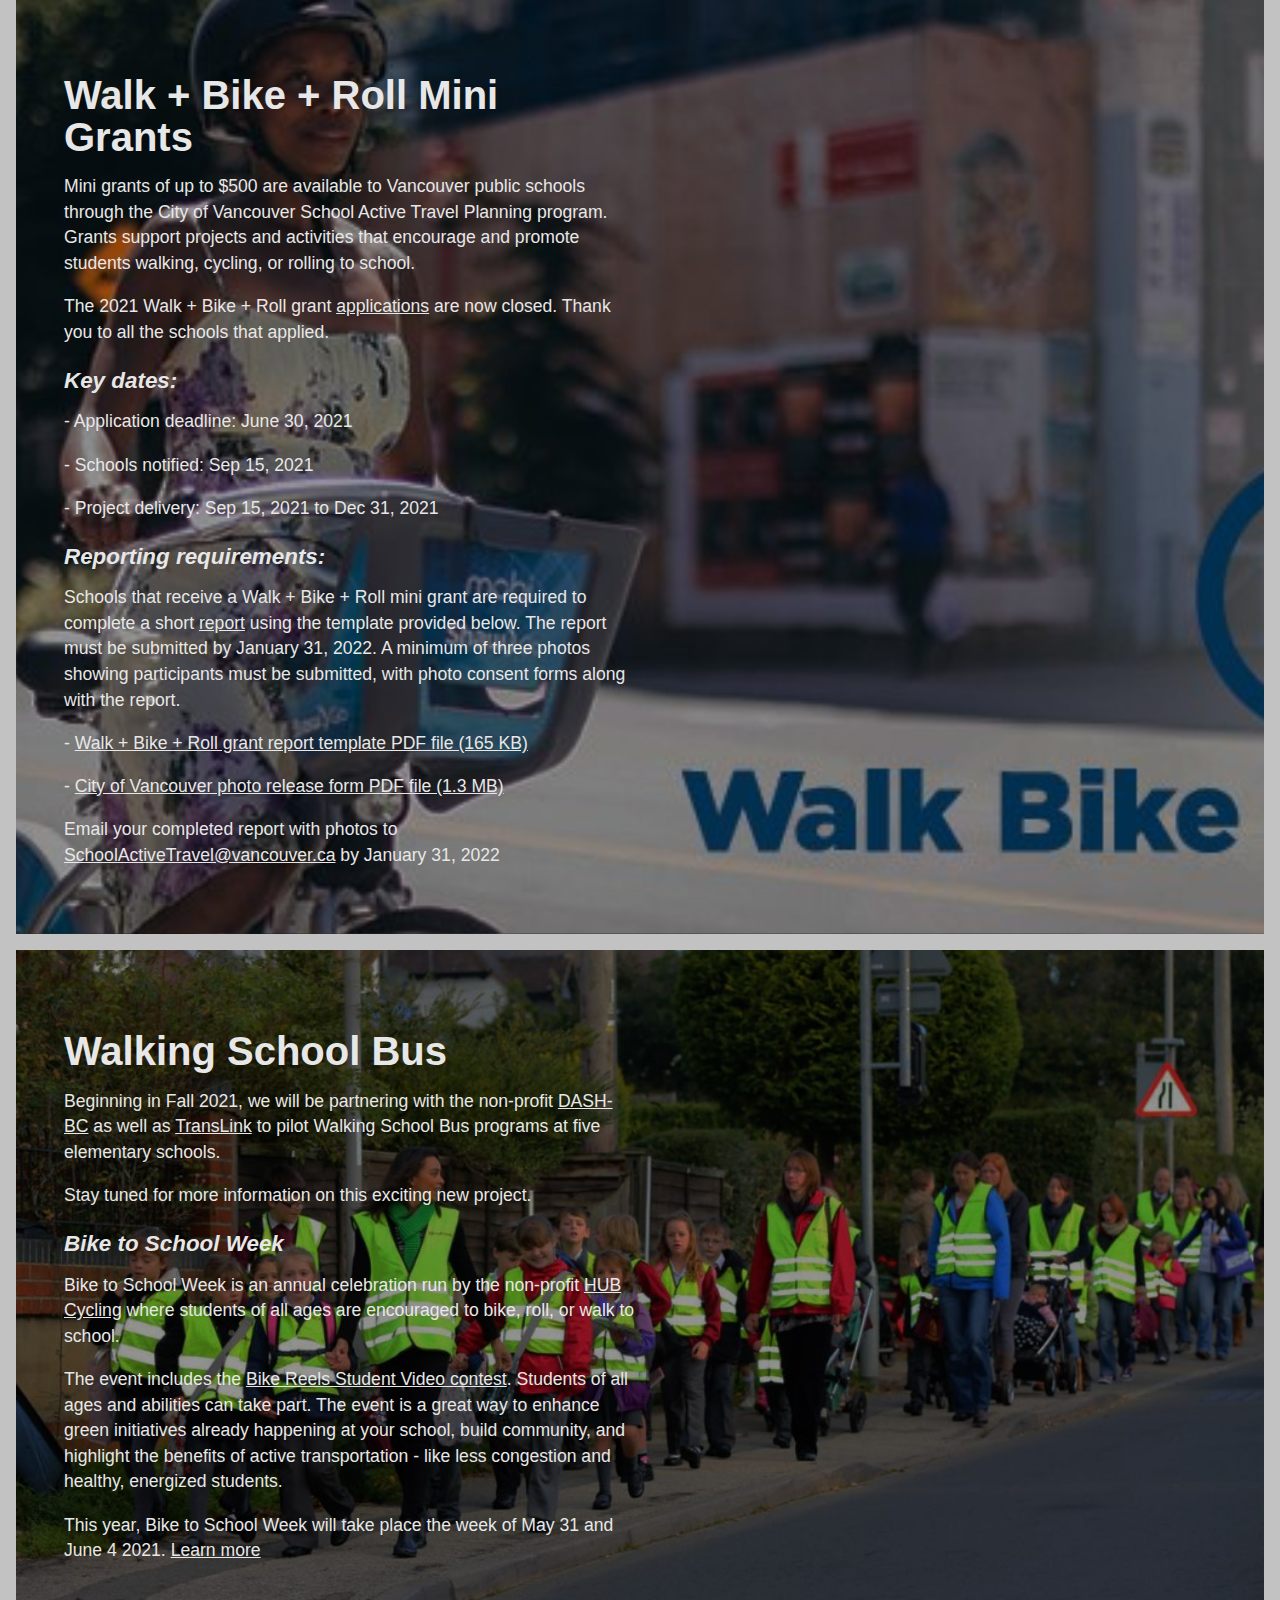
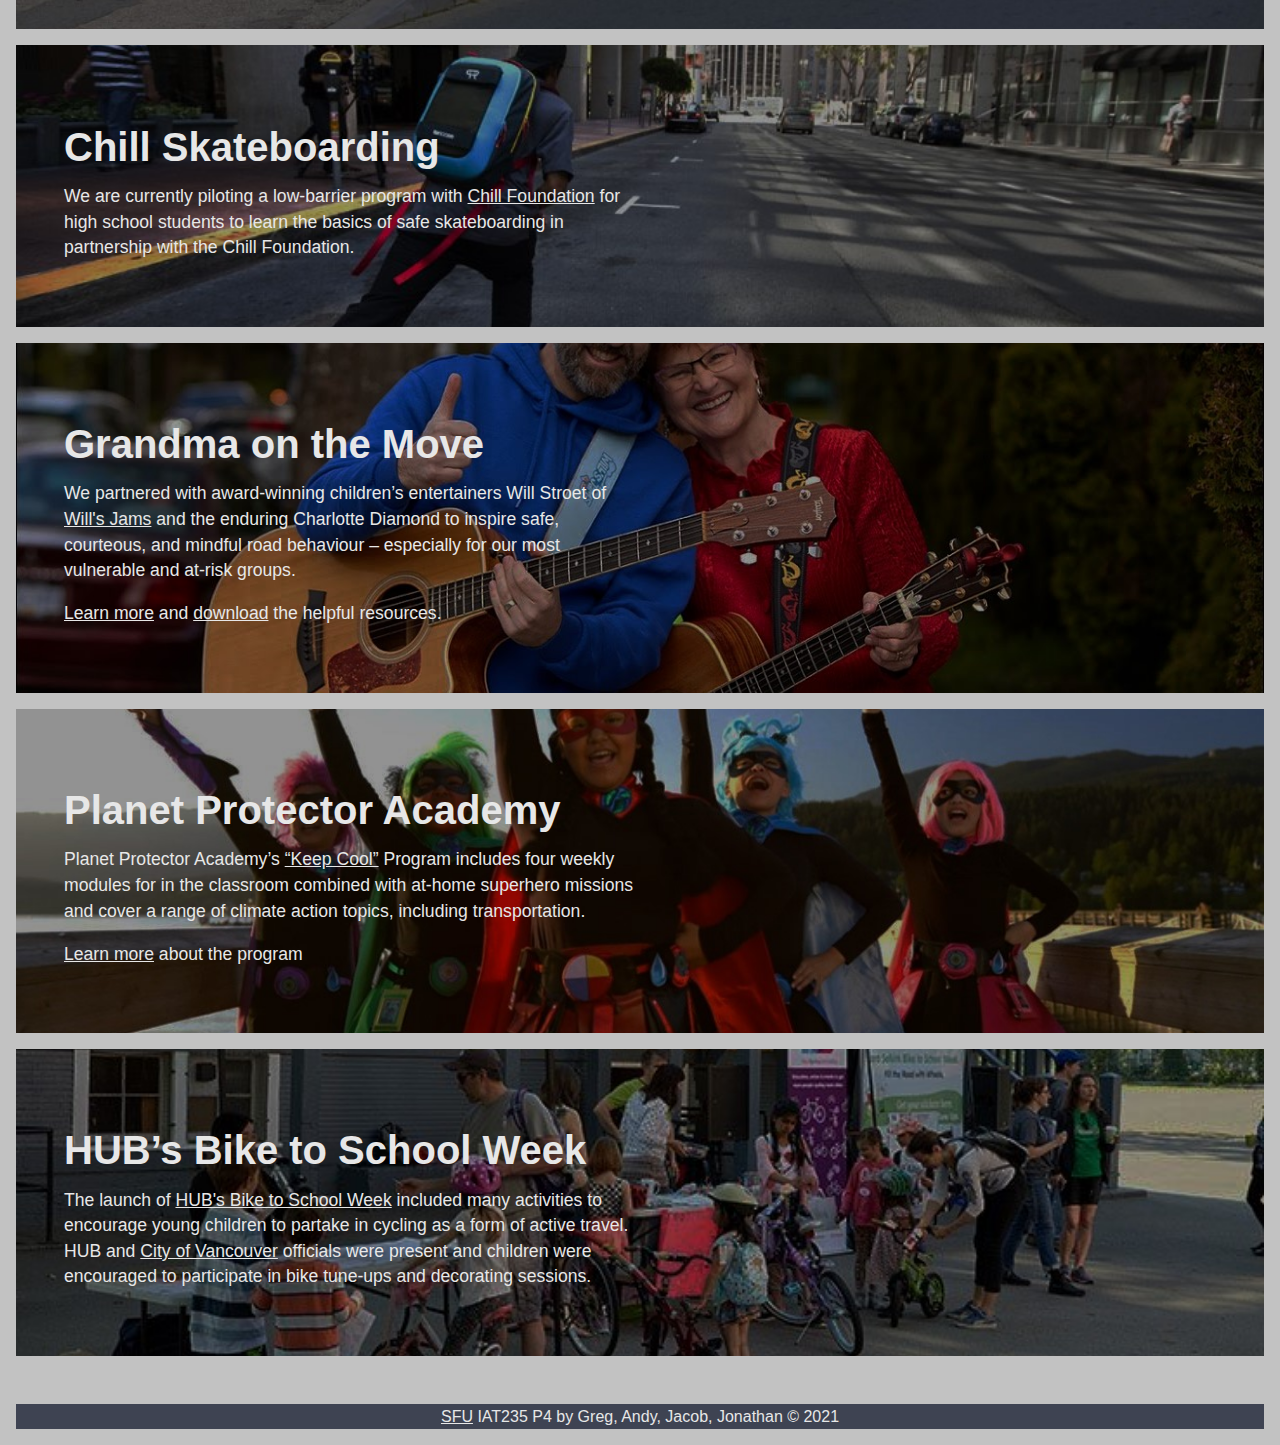
<file: initiatives.html>
<!DOCTYPE html>
<html lang="en">

    <!-- SFU IAT235 P4 Initiatives Page by Greg, Andy, Jacob, Jonathan -->

    <!-- additional HTML/CSS resources via:
    https://css-tricks.com/apply-a-filter-to-a-background-image/
    https://www.youtube.com/watch?v=RhUuMl3R1PE&ab_channel=DevDreamer
    https://www.youtube.com/watch?v=moBhzSC455o&ab_channel=TraversyMedia
    https://kit.fontawesome.com/d916958db1.js
    https://stackoverflow.com/questions/5703552/how-can-i-center-text-horizontally-and-vertically-inside-a-div-block
    https://developer.mozilla.org/en-US/docs/Web/CSS/CSS_Backgrounds_and_Borders/Resizing_background_images
    https://developer.mozilla.org/en-US/docs/Web/CSS/CSS_Grid_Layout/Box_Alignment_in_CSS_Grid_Layout
    https://www.digitalocean.com/community/tutorials/css-cropping-images-object-fit
    -->

<head>
    <meta charset="UTF-8">
    <meta http-equiv="X-UA-Compatible" content="IE=edge">
    <meta name="viewport" content="width=device-width, initial-scale=1.0">

    <!-- Link to CSS here -->
    <link rel="stylesheet" href="./greg_css/greg_style.css">

    
    <!-- Window Title -->
    <title>Initiatives | Vancouver BC School Active Travel Program</title>
</head>
<!-- end Head -->

<!-- Button from http://androidcss.com/css/css3-floating-button-tutorial-->

<a href="#top" class="float">
    <i class="fa fa-envelope my-float"></i>
    </a>
    <div class="label-container">
    <div class="label-text">Back to top</div>
    <i class="fa fa-play label-arrow"></i>
    </div>


<!-- Main Page Body, it is enveloped in the class "wrapper" for better control -->
<body>
    <div class="wrapper">

        <!-- Top Container, holds the main header/image for the page -->
        <section id="top" class="top-container">
            <header class="showcase-top">
                <h1>Initiatives</h1>
            </header>
        </section>

        <!-- Navigation, using an unordered list and list item tags -->
        <nav class="main-nav">
            <ul>
                <li><a href="home.html">Home</a></li>
                <li><a href="route_maps.html">Route Maps</a></li>
                <li><a href="actionplan.html">Action Plan</a></li>
                <li><a href="initiatives.html">Initiatives</a></li>
                <li><a href="art.html">Art</a></li>
                <li><a href="Infrastructure.html">Infrastructure</a></li>
                <li><a href="contact_&_comment.html">Contact</a></li>
                <li><a target="_blank" href="https://vancouver.ca/">Vancouver.ca</a></li>

                
            </ul>
        </nav>

        <!-- Mid Container, holds the subheading/info for the page -->
        <section class="mid-container">
            <header class="showcase-mid">
                <h3>Each year we engage with approximately four elementary schools, assisting with data collection, creating school active travel action plans and providing infrastructure improvements. </h3>
            </header>
        </section>

        <nav class="ini-main-nav">
            <ul>
                <li><a href="#SS">School Streets</a></li>
                <li><a href="#WCE">Walking and Cycling Education</a></li>
                <li><a href="#WBRMG">Walk + Bike + Roll Mini Grants</a></li>
                <li><a href="#WSB">Walking School Bus</a></li>
                <li><a href="#CS">Chill Skateboarding</a></li>
                <li><a href="#GM">Grandma on the Move</a></li>
                <li><a href="#PPA">Planet Protector Academy</a></li>
                <li><a href="#HBSW">HUB’s Bike to School Week</a></li>
            </ul>
        </nav>
        

        <!-- Big Box information/image section -->
        <section id="SS" class="ss-info">
            <!-- image here -->
            <div>
                <h2>School Streets </h2>
                <p>In Spring 2021, we piloted School Streets at three local elementary schools. A School Street is a car-free block beside a school open to walking, biking, and rolling during pick-up and drop-off (30 to 45 minutes depending on location).</p>
                <p><a class="inline_link" target="_blank" href="https://vancouver.ca/people-programs/school-streets.aspx">Learn more</a> about the pilot.</p>
                    
            </div>
        </section>

        <section id="WCE" class="wce-info">
            <!-- image here -->
            <div>
                <h2>Walking and Cycling Education </h2>
                <p>Each year, we support multiple elementary schools with a four day walking and cycling education course for grade 6 and 7 students.</p>

                <p>The course involves both in-class learning as well as on-street cycling taught by trained instructors.
                </p>
                
                <p>To learn more about how your school may be able to participate, <a class="inline_link" target="_blank" href="https://www.google.com/gmail/">email</a> <a class="inline_link" href="contact_&_comment.html">SchoolActiveTravel@vancouver.ca</a>
                </p>
            </div>
        </section>

        <section id="WBRMG" class="wbrmg-info">
            <!-- image here -->
            <div>
                <h2>Walk + Bike + Roll Mini Grants</h2>
                <p>Mini grants of up to $500 are available to Vancouver public schools through the City of Vancouver School Active Travel Planning program. Grants support projects and activities that encourage and promote students walking, cycling, or rolling to school. </p>

                <p>The 2021 Walk + Bike + Roll grant <a class="inline_link" target="_blank" href="https://vancouver.ca/files/cov/walk-bike-roll-grant-report.pdf">applications</a> are now closed. Thank you to all the schools that applied. 
                </p>

                <h3>Key dates:
                </h3>

                <p>-    Application deadline: June 30, 2021</p>
                <p>-	Schools notified: Sep 15, 2021</p>
                <p>-	Project delivery: Sep 15, 2021 to Dec 31, 2021</p>
                </p>
                
                <h3>Reporting requirements:</h3>

                <p>Schools that receive a Walk + Bike + Roll mini grant are required to complete a short <a class="inline_link" target="_blank" href="https://vancouver.ca/files/cov/walk-bike-roll-grant-report.pdf">report</a> using the template provided below. The report must be submitted by January 31, 2022. A minimum of three photos showing participants must be submitted, with photo consent forms along with the report. 
                </p>

                <p>-	<a class="inline_link" target="_blank" href="https://vancouver.ca/files/cov/walk-bike-roll-grant-report.pdf">Walk + Bike + Roll grant report template PDF file (165 KB)</a>
                </p>

                <p>-	<a class="inline_link" target="_blank" href="http://marpoleoakridge.org/wp-content/uploads/2021/07/COV-consentform-photo-audio.pdf">City of Vancouver photo release form PDF file (1.3 MB)</a>
                </p>

                <p>Email your completed report with photos to <a class="inline_link" href="contact_&_comment.html">SchoolActiveTravel@vancouver.ca</a> by January 31, 2022</p>
                    
            </div>
        </section>

        <section id="WSB" class="wsb-info">
            <!-- image here -->
            <div>
                <h2>Walking School Bus </h2>
                <p>Beginning in Fall 2021, we will be partnering with the non-profit <a class="inline_link" target="_blank" href="https://dashbc.ca/">DASH-BC</a> as well as <a class="inline_link" target="_blank" href="https://www.translink.ca/">TransLink</a> to pilot Walking School Bus programs at five elementary schools.
                </p>
                
                <p>Stay tuned for more information on this exciting new project. 
                </p>
                
                <h3>Bike to School Week
                </h3>
                <p> Bike to School Week is an annual celebration run by the non-profit <a class="inline_link" target="_blank" href="https://bikehub.ca/">HUB Cycling</a> where students of all ages are encouraged to bike, roll, or walk to school.</p>
                
                <p>The event includes the <a class="inline_link" target="_blank" href="https://bikehub.ca/bikereels">Bike Reels Student Video contest</a>. Students of all ages and abilities can take part. The event is a great way to enhance green initiatives already happening at your school, build community, and highlight the benefits of active transportation - like less congestion and healthy, energized students.
                </p>
                
                <p>This year, Bike to School Week will take place the week of May 31 and June 4 2021. <a class="inline_link" target="_blank" href="https://bikehub.ca/bike-to-school/bike-to-school-week">Learn more</a>
                </p>
            </div>
        </section>

        <section id="CS" class="cs-info">
            <!-- image here -->
            <div>
                <h2>Chill Skateboarding </h2>
                <p>We are currently piloting a low-barrier program with <a class="inline_link" target="_blank" href="https://www.chill.org/">Chill Foundation</a> for high school students to learn the basics of safe skateboarding in partnership with the Chill Foundation.
                </p>
                
                    
            </div>
        </section>

        <section id="GM" class="gm-info">
            <!-- image here -->
            <div>
                <h2>Grandma on the Move </h2>
                <p>We partnered with award-winning children’s entertainers Will Stroet of <a class="inline_link" target="_blank" href="https://www.willsjams.com/">Will's Jams</a> and the enduring Charlotte Diamond to inspire safe, courteous, and mindful road behaviour – especially for our most vulnerable and at-risk groups.
                <p><a class="inline_link" target="_blank" href="https://vancouver.ca/streets-transportation/grandma-on-the-move.aspx">Learn more</a> and <a class="inline_link" target="_blank" href="https://www.willsjams.com/">download</a> the helpful resources.</p>
                    
            </div>
        </section>

        <section id="PPA" class="ppa-info">
            <!-- image here -->
            <div>
                <h2>Planet Protector Academy </h2>
                <p>Planet Protector Academy’s <a class="inline_link" target="_blank" href="https://planetprotectoracademy.com/programs/">“Keep Cool”</a> Program includes four weekly modules for in the classroom combined with at-home superhero missions and cover a range of climate action topics, including transportation.</p>
                <p><a class="inline_link" target="_blank" href="https://www.youtube.com/watch?v=A1gmp4oyLrw&ab_channel=PlanetProtectorAcademy">Learn more</a> about the program</p>
                
            </div>
        </section>

        <section id="HBSW" class="hbsw-info">
            <!-- image here -->
            <div>
                <h2>HUB’s Bike to School Week </h2>
                <p>The launch of <a class="inline_link" target="_blank" href="https://bikehub.ca/bike-to-school/bike-to-school-week">HUB's Bike to School Week</a> included many activities to encourage young children to partake in cycling as a form of active travel.  HUB and <a class="inline_link" target="_blank" href="https://vancouver.ca/">City of Vancouver</a> officials were present and children were encouraged to participate in bike tune-ups and decorating sessions.
                </p>
                    
            </div>
        </section>


<!-- Footer -->
<footer><a class="inline_link" href="https://www.sfu.ca/siat.html
    ">SFU</a> IAT235 P4 by Greg, Andy, Jacob, Jonathan &copy; 2021</footer>

    </div>  
    <!-- Wrapper ends here -->
</body>
</html>
</file>
<file: greg_css/greg_style.css>
/* CSS Variables declared here, they are the colours we will be using throughout the page */

:root{
    --primary: rgb(240, 240, 240);
    --dark: rgb(62, 67, 82);
    --light: rgb(231, 231, 231);
    --shadow: 0 1px 5px rgba(104, 104, 104, 0.5);
}

/* Global Styling applied here, including border box to keep margins in check, set font family/colour, body text/img styles and button styles */
html{
    box-sizing: border-box;
    font-family: Roboto, 'Segoe UI', 'Open Sans', 'Helvetica Neue', sans-serif;
    color: var(--dark);
}

body{
    background: rgb(194, 194, 194);
    margin: 1rem 1rem;
    line-height: 1.6rem;
}

a{
    color: var(--light);
    text-decoration: none;
}

a:hover{
    text-decoration: underline;
}


.inline_link_dark{
    color: var(--dark);
    text-decoration: underline;
}

.inline_link{
    text-decoration: underline;
}

.btn{
    background-color: var(--dark);
    color: var(--light);
    padding: 0.6rem 1.3rem;
    text-decoration: none;
    border: 0;
}

img{
    max-width: 100%;
    max-height: 100%;
    
}

/* Main header hierarchy here! */

h1{
    font-size: 4rem;
    line-height: 4rem;
    margin: 0.5rem;
}
h2{
    font-size: 2.5rem;
    margin-bottom: 1rem;
    line-height: 2.6rem;
}
h3{
    font-size: 1.4rem;
    font-style: italic;
    margin-bottom: 1rem;
}
h4{
    font-size: 1.2rem;
    font-weight: bolder;
}
p{
    font-size: 1.1rem;
    margin-top: 0;
}

.center-text{
    text-align: center;
    
}

/* Button from http://androidcss.com/css/css3-floating-button-tutorial/*/

.label-container{
	position:fixed;
	bottom:48px;
	right:105px;
	display:table;
	visibility: hidden;
}

.label-text{
	color:#FFF;
	background:rgba(51,51,51,0.5);
	display:table-cell;
	vertical-align:middle;
	padding:10px;
	border-radius:3px;
}

.label-arrow{
	display:table-cell;
	vertical-align:middle;
	color:#333;
	opacity:0.5;
}

.float{
	position:fixed;
	width:60px;
	height:60px;
	bottom:40px;
	right:40px;
	background-color:var(--dark);
    background-image: url(../img/backtotop.png);
    /*img from https://www.rndwafers.com/images/uparrow.png*/
    background-size: 80%;
    background-position: center;
	color:#FFF;
	border-radius:50px;
	text-align:center;
	box-shadow: 2px 2px 3px #999;
}

.my-float{
	font-size:24px;
	margin-top:18px;
}

a.float + div.label-container {
  visibility: hidden;
  opacity: 0;
  transition: visibility 0s, opacity 0.5s ease;
}

a.float:hover + div.label-container{
  visibility: visible;
  opacity: 1;
}

.wrapper{
    display: grid;
}

/* Navigation */

.main-nav ul{
    display: grid;
    grid-template-columns: repeat(8, 1fr); 
    list-style: none;
    grid-gap: 10px;
    padding: 0;
    align-items: center;
}

.main-nav a{
    display: block;
    background: var(--primary);
    text-decoration: none;
    padding: 0.8rem;
    text-align: center;
    color: var(--dark);
    text-transform: uppercase;
    font-size: 1rem;
    box-shadow: var(--shadow);
} 

.main-nav a:hover{
    background:var(--dark);
    color: var(--light);
}

.ini-main-nav ul{
    display: grid;
    grid-template-columns: repeat(4, 1fr); 
    list-style: none;
    grid-gap: 10px;
    padding: 0;
    align-items: center;
}

.ini-main-nav a{
    display: block;
    background: var(--primary);
    text-decoration: none;
    padding: 0.8rem;
    text-align: center;
    color: var(--dark);
    text-transform: uppercase;
    font-size: 1rem;
    box-shadow: var(--shadow);
} 

.ini-main-nav a:hover{
    background:var(--dark);
    color: var(--light);
}

/* Mid Container */
.mid-container{
    display: grid;
    grid-template-areas: 
    'showcase-mid showcase-mid';
}

.showcase-mid{
    grid-area: showcase-mid;
    min-height: 300px;
    background-image: url(../greg_img/img/Extra_Images/Concord_Pacific_Master_Plan_Area_CROPPED_DARK.jpg);
    /* Photo via https://upload.wikimedia.org/wikipedia/commons/5/57/Concord_Pacific_Master_Plan_Area.jpg */
    background-size: 1700px;
    background-image:cover;
    background-position: center;
    padding: 3rem;
    display: flex;
    flex-direction: column;
    align-items: flex-start;
    justify-content: center;
    box-shadow: var(--shadow);
    color: var(--light)
}

.showcase-top{
    padding: 1rem;
    display: flex;
    flex-direction: column;
    align-items: flex-start;
    justify-content: center;
    background-color: var(--dark);
    box-shadow: var(--shadow);
    color: var(--light)
}

/* Low Container */
.low-container{
    display:inline-block;
    text-align: center;
    padding: 5rem;
    padding-bottom: 1rem;
}

/* Boxes */
.boxes{
    display: grid;
    grid-gap: 10px;
    grid-template-columns: repeat(auto-fit, minmax(350px,1fr));
}

.box-margin-top{
    margin-top: 1rem;
}

/*If you want edge bleed boxes with margin */

.box_fill{
    align-items: baseline;
    background: var(--light);
    text-align: left;
    text-justify: inter-cluster;
    padding: 1rem 1rem;
    box-shadow:var(--shadow);
    max-width: 100%;
    max-height: 40rem;
}

.box_extend{
    align-items: baseline;
    background: var(--light);
    text-align: left;
    text-justify: inter-cluster;
    padding: 1rem 1rem;
    box-shadow:var(--shadow);
    max-width: 30rem;
    max-height: 80rem;
}

.box{
    align-items: baseline;
    background: var(--light);
    text-align: left;
    text-justify: inter-cluster;
    padding: 1rem 1rem;
    box-shadow:var(--shadow);
    max-width: 30rem;
    max-height: 40rem;
}

.box_center{
    justify-self: center;
}

.box-img{
    width: 500px;
    height: 500px;
    min-width: 250px;
    max-height: 500px;
    object-fit: cover;
}

.box-img-link{
    width: 500px;
    height: 500px;
    min-width: 250px;
    max-height: 500px;
    object-fit: cover;
}


.box-img-link:hover{
    border: 2px solid var(--dark);
    margin: -2px;
}

/* If you want end bleed image with margin*/

.box_img_fill{
    width: 100%;
    height: 500px;
    min-width: 250px;
    max-height: 500px;
    object-fit:cover;
}

.box_img_fill_link{
    width: 100%;
    height: 500px;
    min-width: 250px;
    max-height: 500px;
    object-fit:cover;
}

.box_img_fill_link:hover{
    border: 2px solid var(--dark);
    margin: -2px;
}

/* Partnership Info */
.info{
    min-height: 100px;
    max-height:auto;
    max-width: auto;
    background-image: url(../greg_img/img/Extra_Images/handshake_DARK.jpg);
    /* Photo via https://d18lkz4dllo6v2.cloudfront.net/cumulus_uploads/entry/2020-11-04/GettyImages-678074927.jpg */
    background-size: cover;
    background-image: cover;
    background-position: center;
    padding: 3rem;
    display: grid;
    grid-gap: 10px;
    grid-template-columns: repeat(2,1fr);
    color: var(--light);
    justify-items: left;
    margin-bottom: 1rem;
}

.ss-info{
    min-height: 100px;
    max-height:auto;
    max-width: auto;
    background-image: url(../img/New_sidewalks_and_curbs_dimmed.jpg);
    /* Photo via provided P4 */
    background-size: cover;
    background-image: cover;
    background-position: center;
    padding: 3rem;
    display: grid;
    grid-gap: 10px;
    grid-template-columns: repeat(2,1fr);
    color: var(--light);
    justify-items: left;
    margin-bottom: 1rem;
}

.wce-info{
    min-height: 100px;
    max-height:auto;
    max-width: auto;
    background-image: url(../img/Bicycle_racks_dimmed.jpg);
    /* Photo via provided P4 */
    background-size: cover;
    background-image: cover;
    background-position: center;
    padding: 3rem;
    display: grid;
    grid-gap: 10px;
    grid-template-columns: repeat(2,1fr);
    color: var(--light);
    justify-items: left;
    margin-bottom: 1rem;
}

.wbrmg-info{
    min-height: 100px;
    max-height:auto;
    max-width: auto;
    background-image: url(../img/walk-bike-roll-time-landing-dimmed.jpg);
    /* Photo via https://vancouver.ca/images/cov/feature/walk-bike-roll-time-landing.jpg */
    background-size: cover;
    background-image: cover;
    background-position: center;
    padding: 3rem;
    display: grid;
    grid-gap: 10px;
    grid-template-columns: repeat(2,1fr);
    color: var(--light);
    justify-items: left;
    margin-bottom: 1rem;
}


.wsb-info{
    min-height: 100px;
    max-height:auto;
    max-width: auto;
    background-image: url(../img/british-schoolchildren-in-a-walking-bus-1030x579-dimmed.jpg);
    /* Photo via https://parkside.herts.sch.uk/wp-content/uploads/2019/09/british-schoolchildren-in-a-walking-bus-1030x579.jpg
 */
    background-size: cover;
    background-image: cover;
    background-position: center;
    padding: 3rem;
    display: grid;
    grid-gap: 10px;
    grid-template-columns: repeat(2,1fr);
    color: var(--light);
    justify-items: left;
    margin-bottom: 1rem;
}


.cs-info{
    min-height: 100px;
    max-height:auto;
    max-width: auto;
    background-image: url(../img/street-dimmed.jpg);
    /* Photo via https://zingdogg.files.wordpress.com/2015/08/street.jpg */
    background-size: cover;
    background-image: cover;
    background-position: center;
    padding: 3rem;
    display: grid;
    grid-gap: 10px;
    grid-template-columns: repeat(2,1fr);
    color: var(--light);
    justify-items: left;
    margin-bottom: 1rem;
}

.gm-info{
    min-height: 100px;
    max-height:auto;
    max-width: auto;
    background-image: url(../img/maxresdefault-dimmed.jpg);
    /* Photo via https://i.ytimg.com/vi/RqxJb_R8y9E/maxresdefault.jpg */
    background-size: cover;
    background-image: cover;
    background-position: center;
    padding: 3rem;
    display: grid;
    grid-gap: 10px;
    grid-template-columns: repeat(2,1fr);
    color: var(--light);
    justify-items: left;
    margin-bottom: 1rem;
}

.ppa-info{
    min-height: 100px;
    max-height:auto;
    max-width: auto;
    background-image: url(../img/Apprentice-Kids-on-Dock-dimmed.jpg);
    /* Photo via https://i1.wp.com/calgaryjournal.ca/wp-content/uploads/2021/03/Apprentice-Kids-on-Dock.jpg?fit=1200%2C684&ssl=1 */
    background-size: cover;
    background-image: cover;
    background-position: center;
    padding: 3rem;
    display: grid;
    grid-gap: 10px;
    grid-template-columns: repeat(2,1fr);
    color: var(--light);
    justify-items: left;
    margin-bottom: 1rem;
}

.hbsw-info{
    min-height: 100px;
    max-height:auto;
    max-width: auto;
    background-image: url(../img/HUBs_bike_to_school_week-dimmed.jpg);
    /* Photo via provided P4 */
    background-size: cover;
    background-image: cover;
    background-position: center;
    padding: 3rem;
    display: grid;
    grid-gap: 10px;
    grid-template-columns: repeat(2,1fr);
    color: var(--light);
    justify-items: left;
    margin-bottom: 1rem;
}



/* Footer */
footer{
    margin-top: 2rem;
    background: var(--dark);
    color: var(--light);
    text-align: center;
}


/* Media Queries */
@media(max-width: 71.875rem){
    .main-nav ul{
        /* switch to 2 cols */
        grid-template-columns: 1fr 1fr;
    }
    h1{
        font-size: 2rem;
        margin: 1rem;
        }
    h2{
        font-size: 1.8rem;
    }    
    h3{
        font-size: 1.1rem;
        font-style: italic;
        margin-bottom: 0.5rem;
    }
}

@media(max-width: 37.5rem){
    .main-nav ul{
        grid-gap: 1rem;
        /* switch to 1 col */
        grid-template-columns: 1fr;
    }
    h1{
        line-height: 2rem;
    }

    .float{
        position:fixed;
        width:60px;
        height:60px;
        bottom:40px;
        right:20px;
        background-color:var(--dark);
        background-image: url(../img/backtotop.png);
        background-size: 80%;
        background-position: center;
        color:#FFF;
        border-radius:50px;
        text-align:center;
        box-shadow: 2px 2px 3px #999;
    }
    
}

@media(max-width: 71.875rem){
    .ini-main-nav ul{
        /* switch to 2 cols */
        grid-template-columns: 1fr 1fr;
    }
    h1{
        font-size: 2rem;
        margin: 1rem;
        }
    h2{
        font-size: 1.8rem;
    }    
    h3{
        font-size: 1.1rem;
        font-style: italic;
        margin-bottom: 0.5rem;
    }
}

@media(max-width: 37.5rem){
    .ini-main-nav ul{
        grid-gap: 1rem;
        /* switch to 1 col */
        grid-template-columns: 1fr;
    }
    h1{
        line-height: 2rem;
    }
    
}
</file>
<file: greg_css/greg_extra.css>
/* Extra modifications to Home Page and Route Maps page */

.showcase-mid{
  margin-bottom: 1rem;
}

.boxes{
    margin-bottom: 1rem;
}

.route_maps{
    grid-gap: 10px;
    grid-auto-columns: 1fr 1fr;
}




/* Background Images Inside Of .info */

/* Home Page background images */

.benefits{
    background-image: url(../greg_img/img/new_banner_imgs/jess-bailey-l3N9Q27zULw-unsplash.jpg);
    /* Photo by JESS BAILEY https://unsplash.com/@jessbaileydesigns?utm_source=unsplash&utm_medium=referral&utm_content=creditCopyText */
}
.focus{
    background-image: url(../greg_img/img/new_banner_imgs/ben-wicks-iDCtsz-INHI-unsplash.jpg);
    /* Photo by BEN WICKS https://unsplash.com/@profwicks?utm_source=unsplash&utm_medium=referral&utm_content=creditCopyText */
}


/* Route Maps Page background images

Images via google street view and school websites */
.seymour {
    background-image: url(../greg_img/img/Schools/admiral_seymour.jpeg);
    /* Photo via https://strathcona-residents.org/wp-content/uploads/2021/02/IMG_1217-1-scaled.jpeg */
}
.franklin{
    background-image: url(../greg_img/img/Schools/sir_john_franklin.jpg);
    /* Photo via https://www.vsb.bc.ca/repository/sbpicturelibrary/684b6640-c28e-48bc-84d5-e5981607020b_OminousFrontOfFranklin1.jpg?Width=840 */
}
.tecumseh{
    width: 2fr;
    background-image: url(../greg_img/img/Schools/tecumseh.jpg);
    /* Photo via https://www.vsb.bc.ca/repository/SBPictureLibrary/4453d19c-df8c-4ba4-aad6-ec5ed8bb62a2_SchoolCloseupwinter.jpg */
}
.fraser{
    background-image: url(../greg_img/img/Schools/simon_fraser.png);
    /* Photo via Google Earth screenshot */
}
.tillicum{
    background-image: url(../greg_img/img/Schools/tillicum_annex.jpg);
    /* Photo via https://www.vsb.bc.ca/schools/tillicum-annex/Style%20Library/sbimg/190214/8229c683-5490-42d8-ab0f-658bf7cabea7.jpg */
}
</file>
<file: jacob-css/jacob_extra.css>
.inline_link{
    color: var(--dark);
}
</file>
<file: jonathan_css/jonathan.css>
/* CSS Variables declared here, they are the colours we will be using throughout the page */

:root{
    --primary: rgb(240, 240, 240);
    --dark: rgb(62, 67, 82);
    --light: rgb(231, 231, 231);
    --shadow: 0 1px 5px rgba(104, 104, 104, 0.5);
}

/* Global Styling applied here, including border box to keep margins in check, set font family/colour, body text/img styles and button styles */
html{
    box-sizing: border-box;
    font-family: Roboto, 'Segoe UI', 'Open Sans', 'Helvetica Neue', sans-serif;
    color: var(--dark);
}

body{
    background: rgb(194, 194, 194);
    margin: 1rem 1rem;
    line-height: 1.6rem;
}

a{
    color: var(--light);
    text-decoration: none;
}

a:hover{
    text-decoration: underline;
}

.label-container{
	position:fixed;
	bottom:48px;
	right:105px;
	display:table;
	visibility: hidden;
}

.label-text{
	color:#FFF;
	background:rgba(51,51,51,0.5);
	display:table-cell;
	vertical-align:middle;
	padding:10px;
	border-radius:3px;
}

.label-arrow{
	display:table-cell;
	vertical-align:middle;
	color:#333;
	opacity:0.5;
}

.float{
	position:fixed;
	width:60px;
	height:60px;
	bottom:40px;
	right:40px;
	background-color:var(--dark);
    background-image: url(../img/backtotop.png);
    /*img from https://www.rndwafers.com/images/uparrow.png*/
    background-size: 80%;
    background-position: center;
	color:#FFF;
	border-radius:50px;
	text-align:center;
	box-shadow: 2px 2px 3px #999;
}

.my-float{
	font-size:24px;
	margin-top:18px;
}

a.float + div.label-container {
  visibility: hidden;
  opacity: 0;
  transition: visibility 0s, opacity 0.5s ease;
}

a.float:hover + div.label-container{
  visibility: visible;
  opacity: 1;
}

.inline_link{
    text-decoration: underline;
}

.btn{
    background-color: var(--dark);
    color: var(--light);
    padding: 0.6rem 1.3rem;
    text-decoration: none;
    border: 0;
}

img{
    max-width: 100%;
    max-height: 100%;
    
}

/* Main header hierarchy here! */

h1{
    font-size: 4rem;
    line-height: 4rem;
    margin: 0.5rem;
}
h2{
    font-size: 2.5rem;
    margin-bottom: 1rem;
    line-height: 2.6rem;
}
h3{
    font-size: 1.4rem;
    font-style: italic;
    margin-bottom: 1rem;
}
h4{
    font-size: 1.2rem;
    font-weight: bolder;
}
p{
    font-size: 1.1rem;
    margin-top: 0;
}

.floatLeft {
    text-align: left;
    display: block;
    margin-left: auto;
    margin-right: auto;
}

.floatCenter {
    text-align: center;
    display: block;
    margin-left: auto;
    margin-right: auto;
}

.boxCenter {
    display: block;
    margin-left: auto;
    margin-right: auto;
}

.floatRight {
    text-align: right;
    display: block;
    margin-left: auto;
    margin-right: auto;
    margin-top: auto;
    margin-bottom: auto;
}

.floatBottomRight {
    text-align: center;
    display: block;
    margin-left: 20rem;
    margin-right: 0;
}

.box_info{
    min-height: 100px;
    background: var(--light);
    padding: 3rem;
    display: grid;
    grid-gap: 10px;
    grid-template-columns: repeat(2,1fr);
    color: var(--dark);
    justify-items: left;
 }

.box_info_image1{
    min-height: 100px;
    background-image: url(../Image/zan-X_JsI_9Hl7o-unsplash.jpg);
    background-size: cover;
    background-position: center;
    padding: 3rem;
    display: grid;
    grid-gap: 10px;
    grid-template-columns: repeat(2,1fr);
    color: var(--light);
    justify-items: left;
    margin-bottom: 1rem;
    margin-top: 1rem;
}

.box_info_image2{
    min-height: 100px;
    background-image: url(../Image/jason-goodman-vbxyFxlgpjM-unsplash.jpg);
    background-size: cover;
    background-position: center;
    padding: 3rem;
    display: grid;
    grid-gap: 10px;
    grid-template-columns: repeat(2,1fr);
    color: var(--light);
    justify-items: left;
    margin-bottom: 1rem;
    margin-top: 1rem;
}

.box_info2{
    min-height: 100px;
    background: var(--light);
    padding: 3rem;
    display: grid;
    grid-gap: 10px;
    color: var(--dark);
    justify-items: left;
    margin-bottom: 1rem;
    margin-top: 1rem;
}

.boxWhite{
    align-items: baseline;
    background-color: white;
    text-align: left;
    padding: 1rem 1rem;
    box-shadow:var(--shadow);
    max-width: 30rem;
    max-height: 40rem;
}

.wrapper{
    display: grid;
}

/* Navigation */

.sub-nav {
    display: grid;
    grid-gap: 10px;
    padding: 0;
    list-style: none;
    align-items: center;
}

.sub-nav a{
    display: block;
    background: var(--primary);
    text-decoration: none;
    padding: 0.8rem;
    text-align: center;
    color: var(--dark);
    font-size: 1rem;
    box-shadow: var(--shadow);
}

.sub-nav a:hover{
    background:var(--dark);
    color: var(--light);
}

.main-nav ul{
    display: grid;
    grid-template-columns: repeat(8, 1fr); 
    list-style: none;
    grid-gap: 10px;
    padding: 0;
    align-items: center;
}

.main-nav a{
    display: block;
    background: var(--primary);
    text-decoration: none;
    padding: 0.8rem;
    text-align: center;
    color: var(--dark);
    text-transform: uppercase;
    font-size: 1rem;
    box-shadow: var(--shadow);
} 

.main-nav a:hover{
    background:var(--dark);
    color: var(--light);
}

.ini-main-nav ul{
    display: grid;
    grid-template-columns: repeat(4, 1fr); 
    list-style: none;
    grid-gap: 10px;
    padding: 0;
    align-items: center;
}

.ini-main-nav a{
    display: block;
    background: var(--primary);
    text-decoration: none;
    padding: 0.8rem;
    text-align: center;
    color: var(--dark);
    text-transform: uppercase;
    font-size: 1rem;
    box-shadow: var(--shadow);
} 

.ini-main-nav a:hover{
    background:var(--dark);
    color: var(--light);
}

/* Mid Container */
.mid-container{
    display: grid;
    grid-template-areas: 
    'showcase-mid showcase-mid';
}

.showcase-mid{
    grid-area: showcase-mid;
    min-height: 300px;
    background-image: url(../Image/pawel-czerwinski--0xCCPIbl3M-unsplash2.jpg);
    background-size: 1700px;
    background-position: center;
    padding: 3rem;
    display: flex;
    flex-direction: column;
    align-items: flex-start;
    justify-content: center;
    box-shadow: var(--shadow);
    color: var(--light)
}

.showcase-top{
    padding: 1rem;
    display: flex;
    flex-direction: column;
    align-items: flex-start;
    justify-content: center;
    background-color: var(--dark);
    box-shadow: var(--shadow);
    color: var(--light)
}

/* Low Container */
.low-container{
    display:inline-block;
    text-align: center;
    padding: 5rem;
    padding-bottom: 1rem;
}

/* Boxes */
.boxes{
    display: grid;
    grid-gap: 10px;
    grid-template-columns: repeat(auto-fit, minmax(350px,1fr));
}

/*If you want edge bleed boxes with margin */

.box_fill{
    align-items: baseline;
    background: var(--light);
    text-align: left;
    padding: 1rem 1rem;
    box-shadow:var(--shadow);
    max-width: 100%;
    max-height: 40rem;
}

.box_extend{
    align-items: baseline;
    background: var(--light);
    text-align: left;
    padding: 1rem 1rem;
    box-shadow:var(--shadow);
    max-width: 30rem;
    max-height: 80rem;
}

.box{
    align-items: baseline;
    background: var(--light);
    text-align: left;
    padding: 1rem 1rem;
    box-shadow:var(--shadow);
    max-width: 30rem;
    max-height: 40rem;
}

.box_center{
    justify-self: center;
}

.box-img{
    width: 500px;
    height: 500px;
    min-width: 250px;
    max-height: 500px;
    object-fit: cover;
}

/* If you want end bleed image with margin*/

.box_img_fill{
    width: 100%;
    height: 500px;
    min-width: 250px;
    max-height: 500px;
    object-fit:cover;
}

/* Partnership Info */
.info{
    min-height: 100px;
    background-image: url(../Image/SchoolDropOffPickup.jpg);
    background-size: cover;
    background-position: center;
    padding: 3rem;
    display: grid;
    grid-gap: 10px;
    grid-template-columns: repeat(2,1fr);
    color: var(--light);
    justify-items: left;
    margin-bottom: 1rem;
    margin-top: 1rem;
}

.info2{
    min-height: 100px;
    background-image: url(../Image/contact-us-banner-1024x286.jpg);
    background-size: cover;
    background-position: center;
    padding: 3rem;
    display: grid;
    grid-gap: 10px;
    grid-template-columns: repeat(2,1fr);
    color: var(--light);
    justify-items: left;
}

.info3{
    min-height: 100px;
    background-image: url(../Image/moveit-banner.jpg);
    background-size: cover;
    background-position: center;
    padding: 3rem;
    display: grid;
    grid-gap: 10px;
    grid-template-columns: repeat(2,1fr);
    color: var(--light);
    justify-items: left;
    margin-bottom: 1rem;
    margin-top: 1rem;
}

/* Footer */
footer{
    margin-top: 2rem;
    background: var(--dark);
    color: var(--light);
    text-align: center;
}


/* Media Queries */
@media(max-width: 71.875rem){
    .main-nav ul{
        /* switch to 2 cols */
        grid-template-columns: 1fr 1fr;
    }
    h1{
        font-size: 2rem;
        margin: 1rem;
        }
    h2{
        font-size: 1.8rem;
    }    
    h3{
        font-size: 1.1rem;
        font-style: italic;
        margin-bottom: 0.5rem;
    }
}

@media(max-width: 37.5rem){
    .main-nav ul{
        grid-gap: 1rem;
        /* switch to 1 col */
        grid-template-columns: 1fr;
    }
    h1{
        line-height: 2rem;
    }
    
}

@media(max-width: 71.875rem){
    .ini-main-nav ul{
        /* switch to 2 cols */
        grid-template-columns: 1fr 1fr;
    }
    h1{
        font-size: 2rem;
        margin: 1rem;
        }
    h2{
        font-size: 1.8rem;
    }    
    h3{
        font-size: 1.1rem;
        font-style: italic;
        margin-bottom: 0.5rem;
    }
}

@media(max-width: 37.5rem){
    .ini-main-nav ul{
        grid-gap: 1rem;
        /* switch to 1 col */
        grid-template-columns: 1fr;
    }
    h1{
        line-height: 2rem;
    }
    
}
</file>
